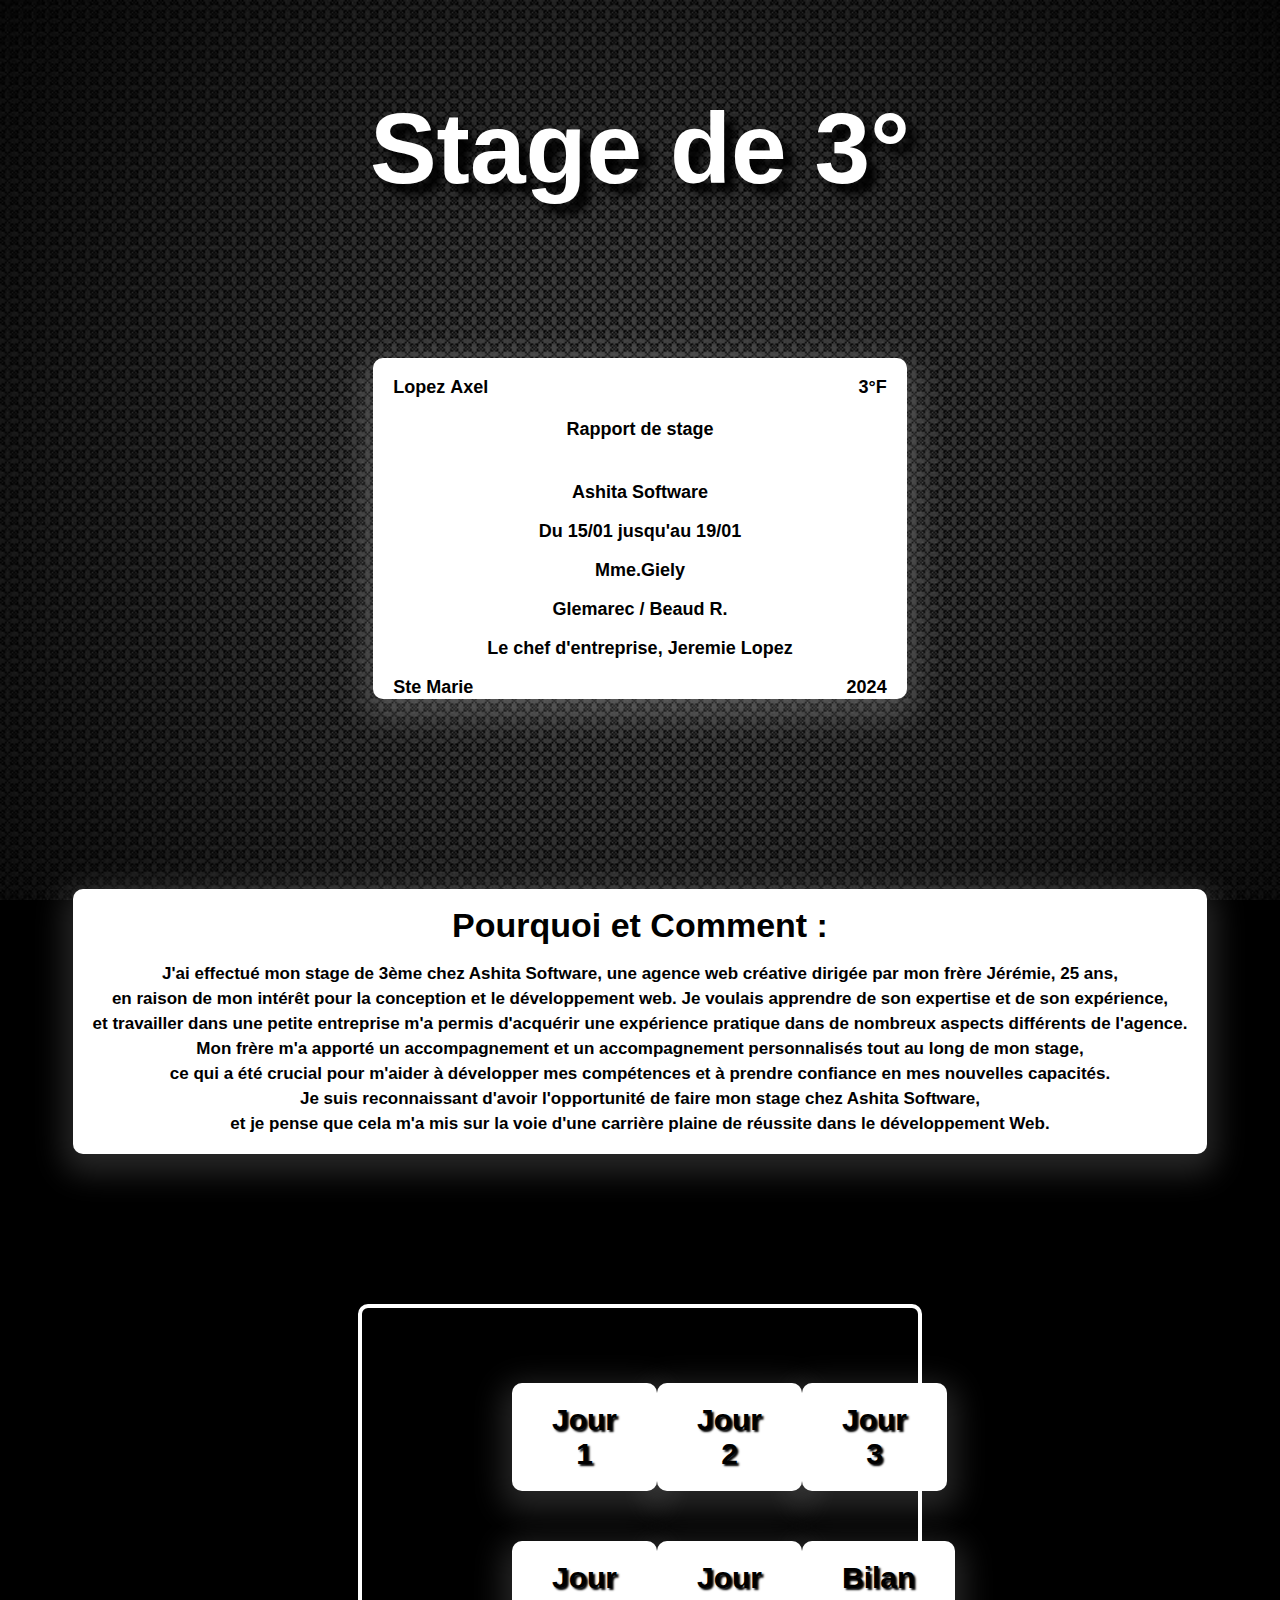
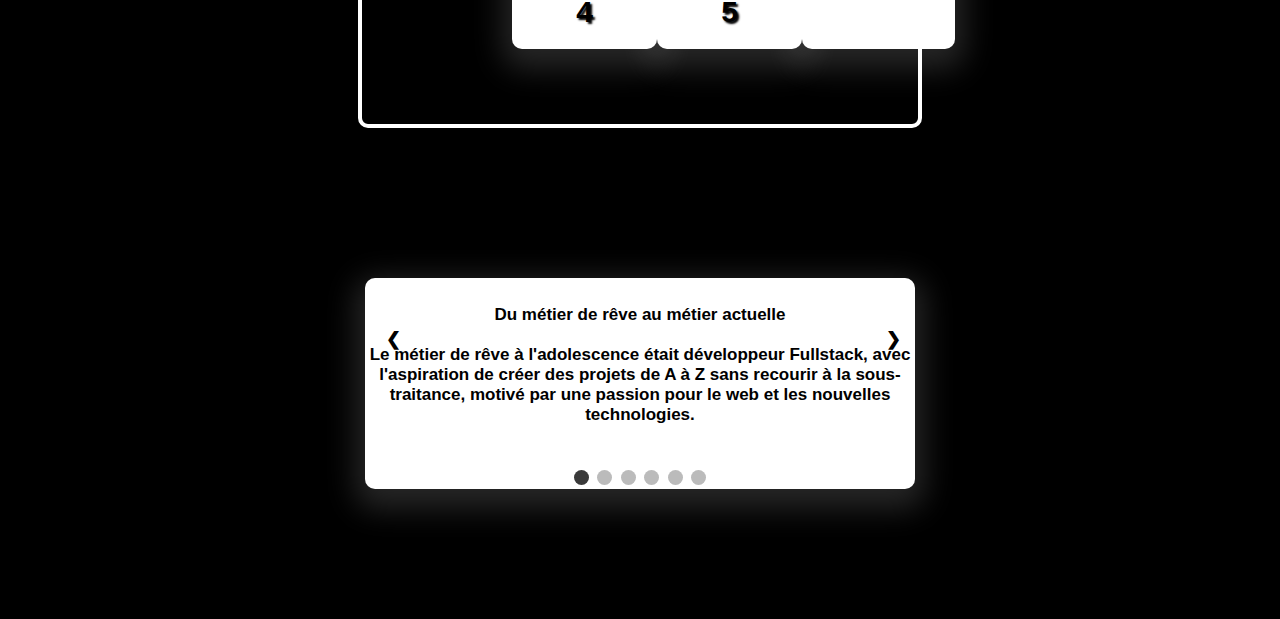
<file: index.html>
<!DOCTYPE html>
    <html lang="fr">
        <head>
            <meta charset="utf-8">
            <title>Stage de 3iem</title>
            <meta name="viewport" content="width=device-width, initial-scale=1">
            <link rel="stylesheet" href="style.css"/>
            <style>
            .prev , .next{
                cursor: pointer;
                position: absolute;
                padding: 16px;
                color: rgb(0, 0, 0);
                font-weight: bold;
                font-size: 18px;
                transition: 0.6s ease;
                border-radius: 50px;
                user-select: none;
            }

            .next{
                margin-top: -140px;
                margin-left: 230px;
            }

            .prev{
                margin-top: -140px;
                margin-left: -270px;
            }
              /* On hover, add a black background color with a little bit see-through */
              .prev:hover, .next:hover {
                background-color: rgba(134, 134, 134, 0.8);
                border-radius: 100px;
              }
              
              
              /* The dots/bullets/indicators */
              .dot {
                cursor: pointer;
                height: 15px;
                width: 15px;
                margin: 0 2px;
                background-color: #bbb;
                border-radius: 50%;
                display: inline-block;
                transition: background-color 0.6s ease;
              }
              
              .active, .dot:hover {
                background-color: #3a3a3a;
              }
              </style>

        </head>
    <body>
        <header>
            <h1>Stage de 3°</h1>
                </div>
        </header>
    <main>
        <section>
            <div class="pageG">
                <p>Lopez&nbsp;Axel&nbsp;&nbsp;&nbsp;&nbsp;&nbsp;&nbsp;&nbsp;&nbsp;&nbsp;&nbsp;&nbsp;&nbsp;&nbsp;&nbsp;&nbsp;&nbsp;&nbsp;&nbsp;&nbsp;&nbsp;&nbsp;&nbsp;
                &nbsp;&nbsp;&nbsp;&nbsp;&nbsp;&nbsp;&nbsp;&nbsp;&nbsp;&nbsp;&nbsp;&nbsp;&nbsp;&nbsp;&nbsp;&nbsp;&nbsp;&nbsp;&nbsp;&nbsp;&nbsp;&nbsp;&nbsp;&nbsp;&nbsp;
                &nbsp;&nbsp;&nbsp;&nbsp;&nbsp;&nbsp;&nbsp;&nbsp;&nbsp;&nbsp;&nbsp;&nbsp;&nbsp;&nbsp;&nbsp;&nbsp;&nbsp;&nbsp;&nbsp;&nbsp;&nbsp;&nbsp;&nbsp;&nbsp;&nbsp;3°F<br><br>
                Rapport&nbsp;de&nbsp;stage<br><br><br>Ashita&nbsp;Software</p>
                <p>Du 15/01 jusqu'au 19/01</p>
                <p>Mme.Giely</p>
                <p>Glemarec / Beaud R.</p>
                <p>Le chef d'entreprise, Jeremie Lopez</p>
                <div class="flex-container">
                    <span>Ste Marie</span>
                    <span>2024</span>
                </div>
            </div>
        </section>
        <section>
                <br>
                <br>
                <br>
                <br>
                <br>
            <div class="a">
                <h1>
                    Pourquoi et Comment :
                </h1>
                <p>J'ai effectué mon stage de 3ème chez Ashita Software, une agence web créative dirigée par mon frère Jérémie, 25 ans,<br>
                      en raison de mon intérêt pour la conception et le développement web. Je voulais apprendre de son expertise et de son expérience,<br>
                      et travailler dans une petite entreprise m'a permis d'acquérir une expérience pratique dans de nombreux aspects différents de l'agence.<br>
                       Mon frère m'a apporté un accompagnement et un accompagnement personnalisés tout au long de mon stage,<br>
                       ce qui a été crucial pour m'aider à développer mes compétences et à prendre confiance en mes nouvelles capacités.<br>
                        Je suis reconnaissant d'avoir l'opportunité de faire mon stage chez Ashita Software,<br>
                        et je pense que cela m'a mis sur la voie d'une carrière plaine de réussite dans le développement Web.</p>
                 </div>
        </section>
        <section>
            <div class="b"></div>
        </section>
        <section class="Jour">
            <div class="conteneur">
                <a class="box" href="jour-1.html">Jour 1</a>
                <a class="box" href="jour-2.html">Jour 2</a>
                <a class="box" href="jour-3.html">Jour 3</a>
            </div>  
            <div class="conteneure">
                <a class="boxe" href="jour-4.html">Jour 4</a>
                <a class="boxe" href="jour-5.html">Jour 5</a>
                <a class="boxe" href="bilan2.html">Bilan</a>
            </div>
        </section>
        <section>
            <div class="slider-container- slider-1">
                <div class="slideshow-container">
                <div class="slider">
                    <div class="mySlides fade"><p>Du métier de rêve au métier actuelle
                    <br><br> 
                    Le métier de rêve à l'adolescence était développeur Fullstack, avec l'aspiration de créer des projets de A à Z sans recourir à la sous-traitance, motivé par une passion pour le web et les nouvelles technologies. </p></div>
                    <div class="mySlides fade"><p>Des diplômes du métier
                    <br><br>
                    Le parcours scolaire comprend un Bac STI2D Option SIN, une prépa Math Sup Spé, un Bachelor 3 en Architecte Logiciel, et un Master en IA. Le parcours professionnel inclut une carrière de développeur freelance dès l'âge de 16 ans, une alternance à partir du Bachelor 2, et la création de l'agence web ASHITA SOFTWARE, tout en occupant le poste d'Architecte Logiciel dans la startup OMEDOM. Initialement, j'ai obtenu la certification Google Web Specialist à 16 ans en STI2D, et j'ai continué à acquérir des diplômes pendant mon parcours. Mon métier actuel correspond à mes études, réalisant ainsi mes aspirations. </p></div>
                    <div class="mySlides fade"><p>Descriptif du métier
                    <br><br> 
                    Le métier implique l'étude des besoins du client ou du produit logiciel, la création de cahiers des charges ou de sprints en méthode agile, le développement de nouvelles fonctionnalités ou la correction de bugs, ainsi que la participation à des réunions de brainstorming ou de récapitulatif chaque début de journée. Les satisfactions résident dans l'absence de routine, l'apprentissage continu, les possibilités d'évolution vers le marketing, le design d'interface ou le management, ainsi que des salaires attractifs. Cependant, les inconvénients incluent souvent un travail en solitaire.</p></div>
                    <div class="mySlides fade"><p>La place du métier dans l’entreprise
                    <br><br>L'activité se situe au cœur de l'entreprise.Nous sommes en relation avec tous les autres corps de métiers de l'entreprise. </p></div>
                    <div class="mySlides fade"><p>Les compétences et les capacités mises en œuvre dans votre métier 
                    <br><br> 
                    Pour exercer mon métier, les compétences et capacités nécessaires comprennent la passion, l'ambition, l'autonomie, la logique, l'écoute, l'organisation et la curiosité.</p></div>
                    <div class="mySlides fade"><p>Les perspectives
                    <br><br> Faire grandir l'agence et recentrer les prospects sur les clients à haut potentiels créatif</p>
            </div>
            </div>
        <div>
            <a class="prev" onclick="plusSlides(-1)">❮</a>
            <a class="next" onclick="plusSlides(1)">❯</a>
    
        </div>
        <br>
    
        <div style="text-align:center">
            <span class="dot" onclick="currentSlide(1)"></span> 
            <span class="dot" onclick="currentSlide(2)"></span> 
            <span class="dot" onclick="currentSlide(3)"></span> 
            <span class="dot" onclick="currentSlide(3)"></span> 
            <span class="dot" onclick="currentSlide(3)"></span> 
            <span class="dot" onclick="currentSlide(3)"></span> 
        </div>
        <script>
            let slideIndex = 1;
            showSlides(slideIndex);
    
            function plusSlides(n) {
            showSlides(slideIndex += n);
            }
    
            function currentSlide(n) {
             showSlides(slideIndex = n);
            }
    
            function showSlides(n) {
            let i;
            let slides = document.getElementsByClassName("mySlides");
             let dots = document.getElementsByClassName("dot");
             if (n > slides.length) {slideIndex = 1}    
            if (n < 1) {slideIndex = slides.length}
            for (i = 0; i < slides.length; i++) {
             slides[i].style.display = "none";  
             }
             for (i = 0; i < dots.length; i++) {
             dots[i].className = dots[i].className.replace(" active", "");
            }
             slides[slideIndex-1].style.display = "block";  
              dots[slideIndex-1].className += " active";
            }
            </script>
                </div>
            </div>
        </section>
        </main>
        <footer>
            
        </footer>
    </body>
</html>
</file>
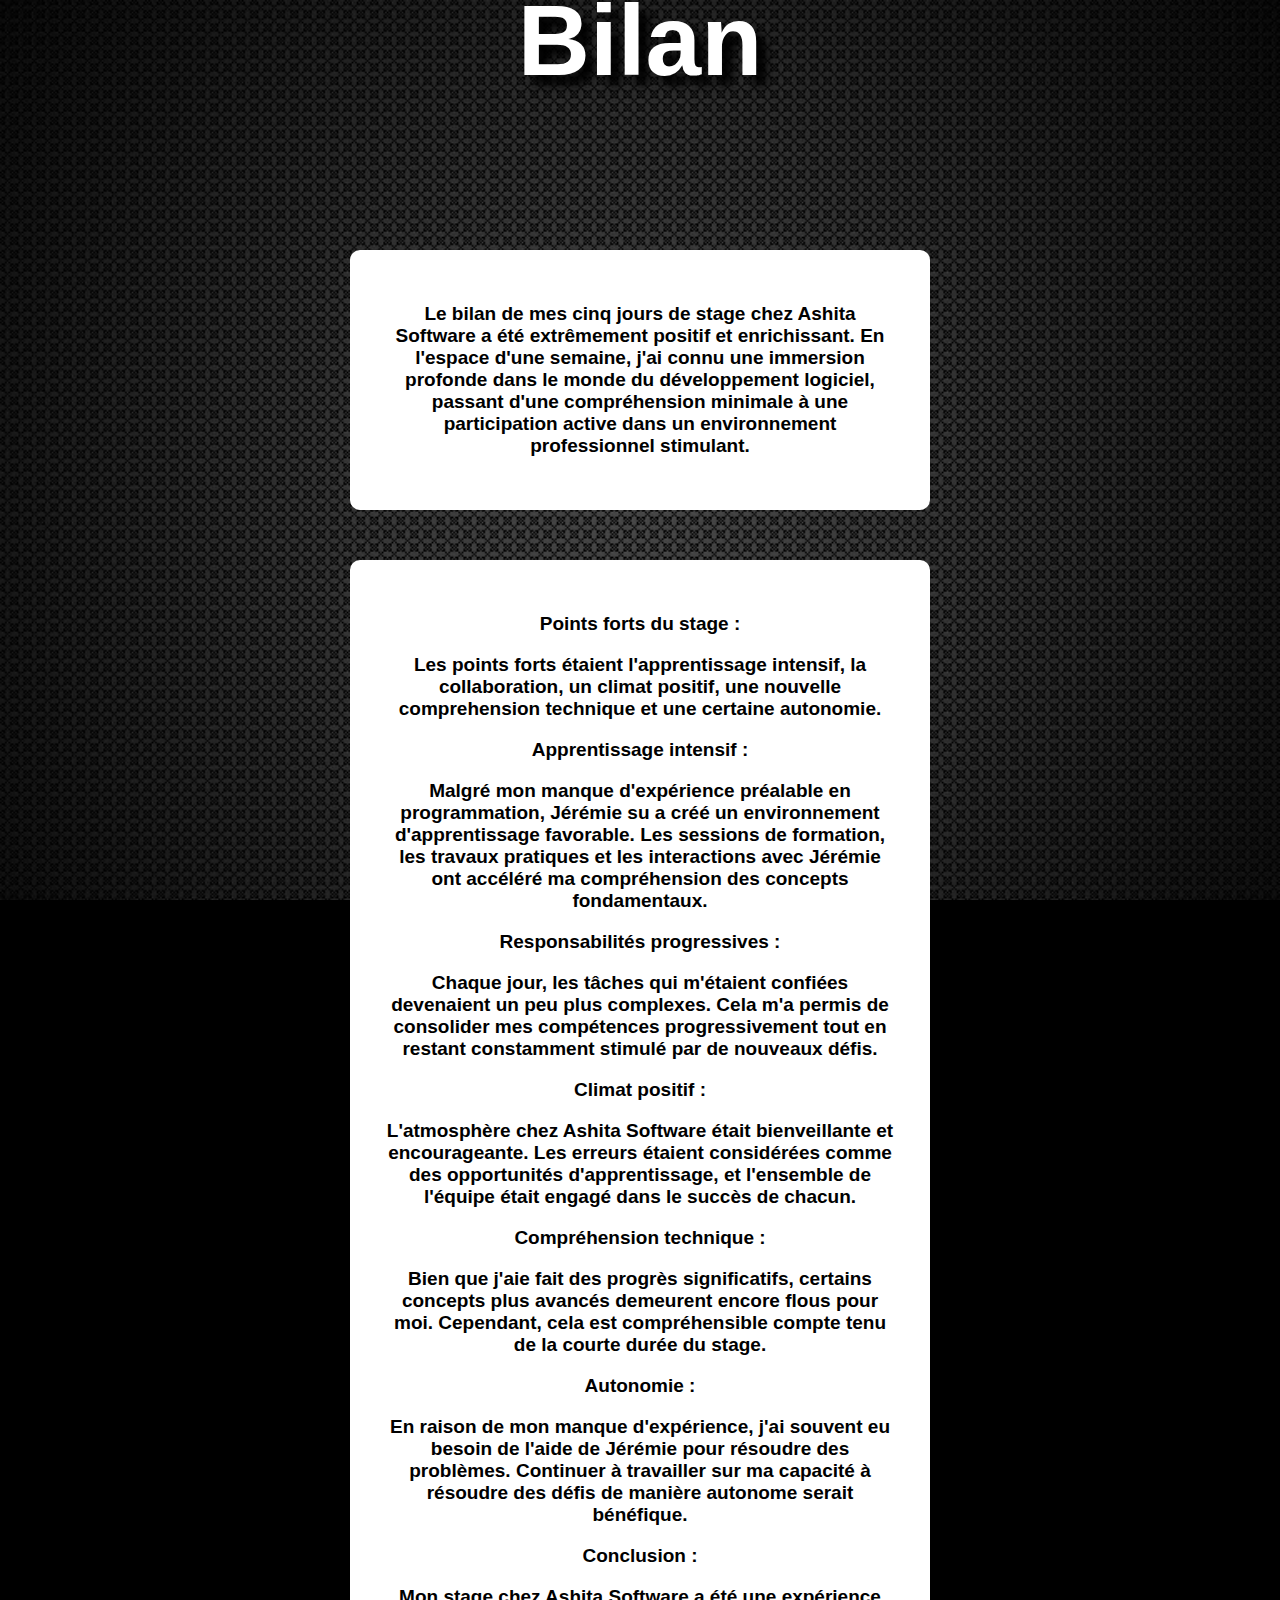
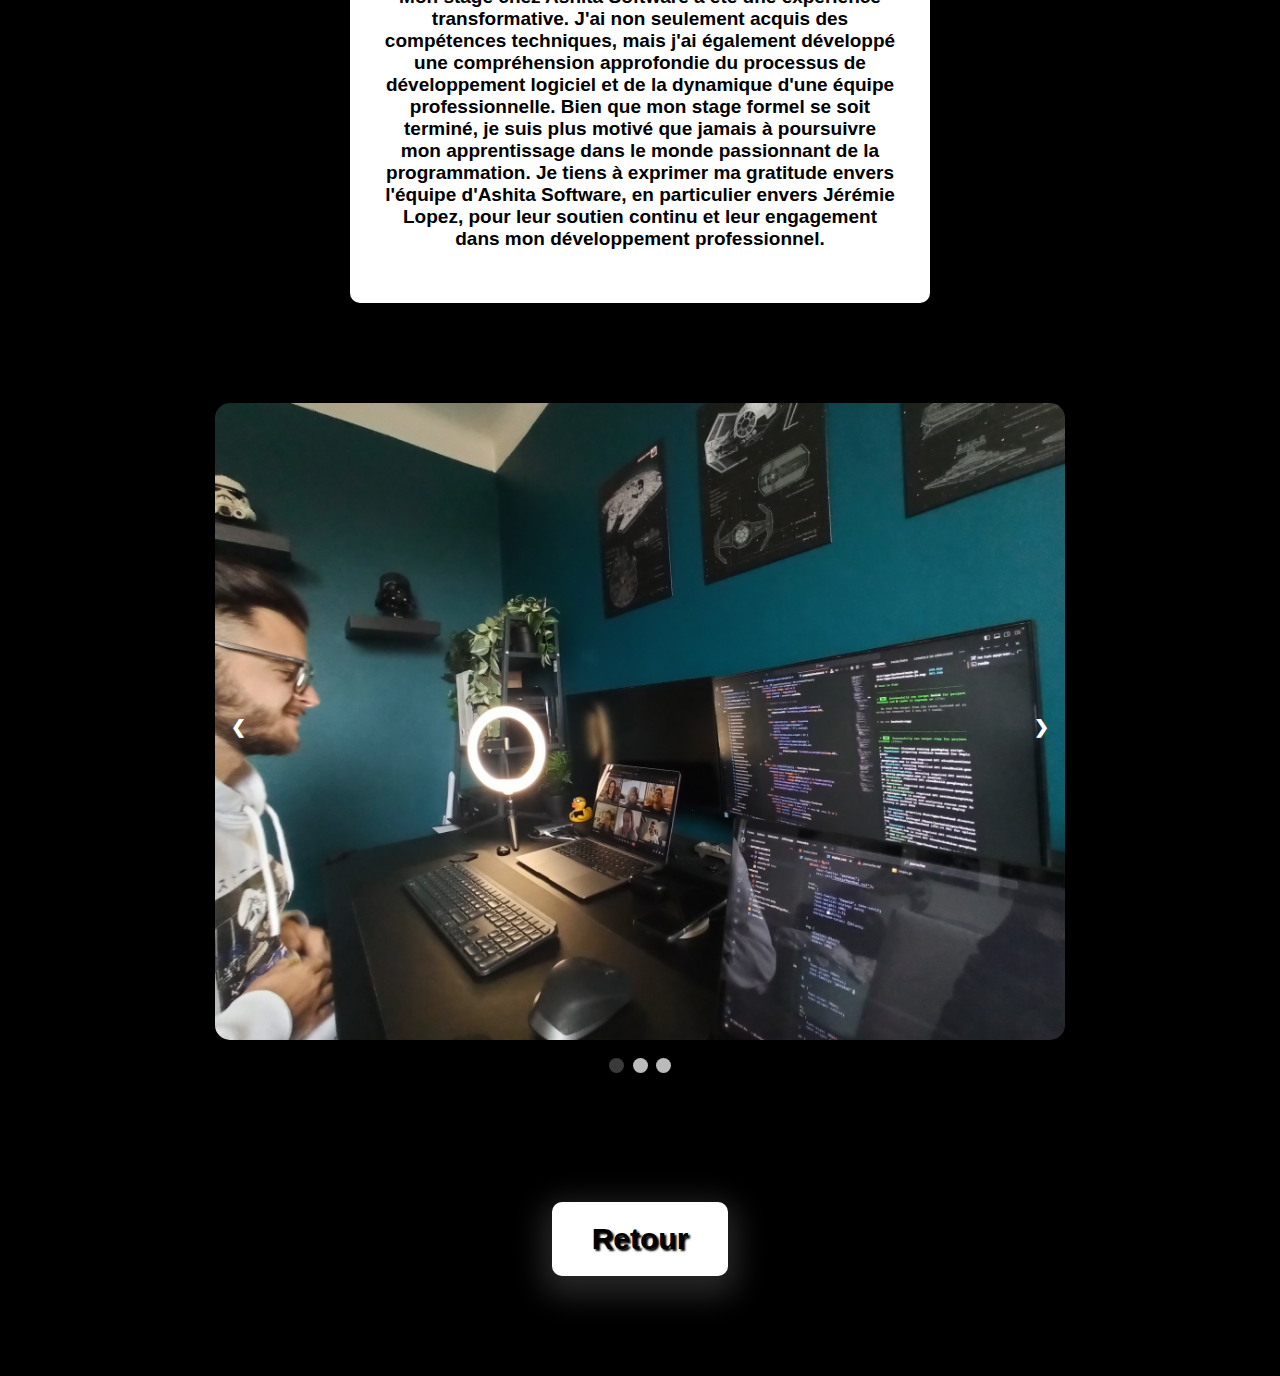
<file: bilan2.html>
<!DOCTYPE html>
    <html>
        <head>
        <meta charset="utf-8">
        <title>Bilan</title>
        <meta name="viewport" content="width=device-width, initial-scale=1">
        <link rel="stylesheet" href="style.css">
        <style>
    * {box-sizing: border-box}
    body {font-family: Verdana, sans-serif; margin:0}
    .mySlides {display: none}
    img {vertical-align: middle;}

    /* Slideshow container */
.slideshow-container {
  max-width: 850px;
  position: relative;
  margin: auto;
  margin-top: 100px;
  border-radius: 15px;
  overflow: hidden;
}

/* Next & previous buttons */
.next {
  cursor: pointer;
  position:absolute;
  right: 0;
  top: 50%;
  width: auto;
  padding: 16px;
  margin-top: -22px;
  color: white;
  font-weight: bold;
  font-size: 18px;
  transition: 0.6s ease;
  border-radius: 15px;
  user-select: none;
}

.prev{
  cursor: pointer;
  position:absolute;
  left: 0;
  top: 50%;
  width: auto;
  padding: 16px;
  margin-top: -22px;
  color: white;
  font-weight: bold;
  font-size: 18px;
  transition: 0.6s ease;
  border-radius: 15px;
  user-select: none;
}
/* On hover, add a black background color with a little bit see-through */
.prev:hover, .next:hover {
  background-color: rgba(0,0,0,0.8);
}


/* The dots/bullets/indicators */
.dot {
  cursor: pointer;
  height: 15px;
  width: 15px;
  margin: 0 2px;
  background-color: #bbb;
  border-radius: 50%;
  display: inline-block;
  transition: background-color 0.6s ease;
}

.active, .dot:hover {
  background-color: #3a3a3a;
}

/* Fading animation */
.fade {
  animation-name: fade;
  animation-duration: 1.5s;
}

@keyframes fade {
  from {opacity: .4} 
  to {opacity: 1}
}

/* On smaller screens, decrease text size */
@media only screen and (max-width: 300px) {
  .prev, .next,.text {font-size: 11px}
}
    </style>
</head>
<body>

    <header>
        <h1>Bilan</h1>
    </header>
    <main>
        <section>
            <div class="bilan-1">
                <p>
                    Le bilan de mes cinq jours de stage chez Ashita Software a été extrêmement positif et enrichissant. En l'espace d'une semaine, j'ai connu une immersion profonde dans le monde du développement logiciel, passant d'une compréhension minimale à une participation active dans un environnement professionnel stimulant.
                </p>
            </div>
            <div class="bilan-2">
                <p>
                    Points forts du stage : <P></P> Les points forts étaient l'apprentissage intensif, la collaboration, un climat positif, une nouvelle comprehension technique et une certaine autonomie.
                <p></p>
                    Apprentissage intensif : <P></P>Malgré mon manque d'expérience préalable en programmation, Jérémie su a créé un environnement d'apprentissage favorable. Les sessions de formation, les travaux pratiques et les interactions avec Jérémie ont accéléré ma compréhension des concepts fondamentaux.
                <p></p>
                    Responsabilités progressives : <P></P>Chaque jour, les tâches qui m'étaient confiées devenaient un peu plus complexes. Cela m'a permis de consolider mes compétences progressivement tout en restant constamment stimulé par de nouveaux défis.
                <p></p>
                    Climat positif : <P></P>L'atmosphère chez Ashita Software était bienveillante et encourageante. Les erreurs étaient considérées comme des opportunités d'apprentissage, et l'ensemble de l'équipe était engagé dans le succès de chacun.
                <p></p>
                    Compréhension technique : <P></P>Bien que j'aie fait des progrès significatifs, certains concepts plus avancés demeurent encore flous pour moi. Cependant, cela est compréhensible compte tenu de la courte durée du stage.
                <p></p>
                    Autonomie : <P></P>En raison de mon manque d'expérience, j'ai souvent eu besoin de l'aide de Jérémie pour résoudre des problèmes. Continuer à travailler sur ma capacité à résoudre des défis de manière autonome serait bénéfique.
                <p></p>
                    Conclusion :<P></P>

                    Mon stage chez Ashita Software a été une expérience transformative. J'ai non seulement acquis des compétences techniques, mais j'ai également développé une compréhension approfondie du processus de développement logiciel et de la dynamique d'une équipe professionnelle. Bien que mon stage formel se soit terminé, je suis plus motivé que jamais à poursuivre mon apprentissage dans le monde passionnant de la programmation. Je tiens à exprimer ma gratitude envers l'équipe d'Ashita Software, en particulier envers Jérémie Lopez, pour leur soutien continu et leur engagement dans mon développement professionnel.
                </p>
            </div>

<div class="slideshow-container">

    <div class="mySlides fade">
        <img src="image/IMG_20240119_141516.jpg" style="width:100%">
    </div>

    <div class="mySlides fade">
        <img src="image/IMG_20240116_121509.jpg" style="width:100%">
    </div>

    <div class="mySlides fade">
        <img src="image/IMG_20240116_102826.jpg" style="width:100%">
    </div>

        <a class="prev" onclick="plusSlides(-1)">❮</a>
        <a class="next" onclick="plusSlides(1)">❯</a>

    </div>
    <br>

    <div style="text-align:center">
        <span class="dot" onclick="currentSlide(1)"></span> 
        <span class="dot" onclick="currentSlide(2)"></span> 
        <span class="dot" onclick="currentSlide(3)"></span> 
    </div>

        <script>
        let slideIndex = 1;
        showSlides(slideIndex);

        function plusSlides(n) {
        showSlides(slideIndex += n);
        }

        function currentSlide(n) {
         showSlides(slideIndex = n);
        }

        function showSlides(n) {
        let i;
        let slides = document.getElementsByClassName("mySlides");
         let dots = document.getElementsByClassName("dot");
         if (n > slides.length) {slideIndex = 1}    
        if (n < 1) {slideIndex = slides.length}
        for (i = 0; i < slides.length; i++) {
         slides[i].style.display = "none";  
         }
         for (i = 0; i < dots.length; i++) {
         dots[i].className = dots[i].className.replace(" active", "");
        }
         slides[slideIndex-1].style.display = "block";  
          dots[slideIndex-1].className += " active";
        }
        </script>

    <section>
        <div class="conteneurj1">
        <a class="boutonj1" href="index.html">Retour</a>
        </div>
    </section>
    </main>

    </body>
</html>
</file>
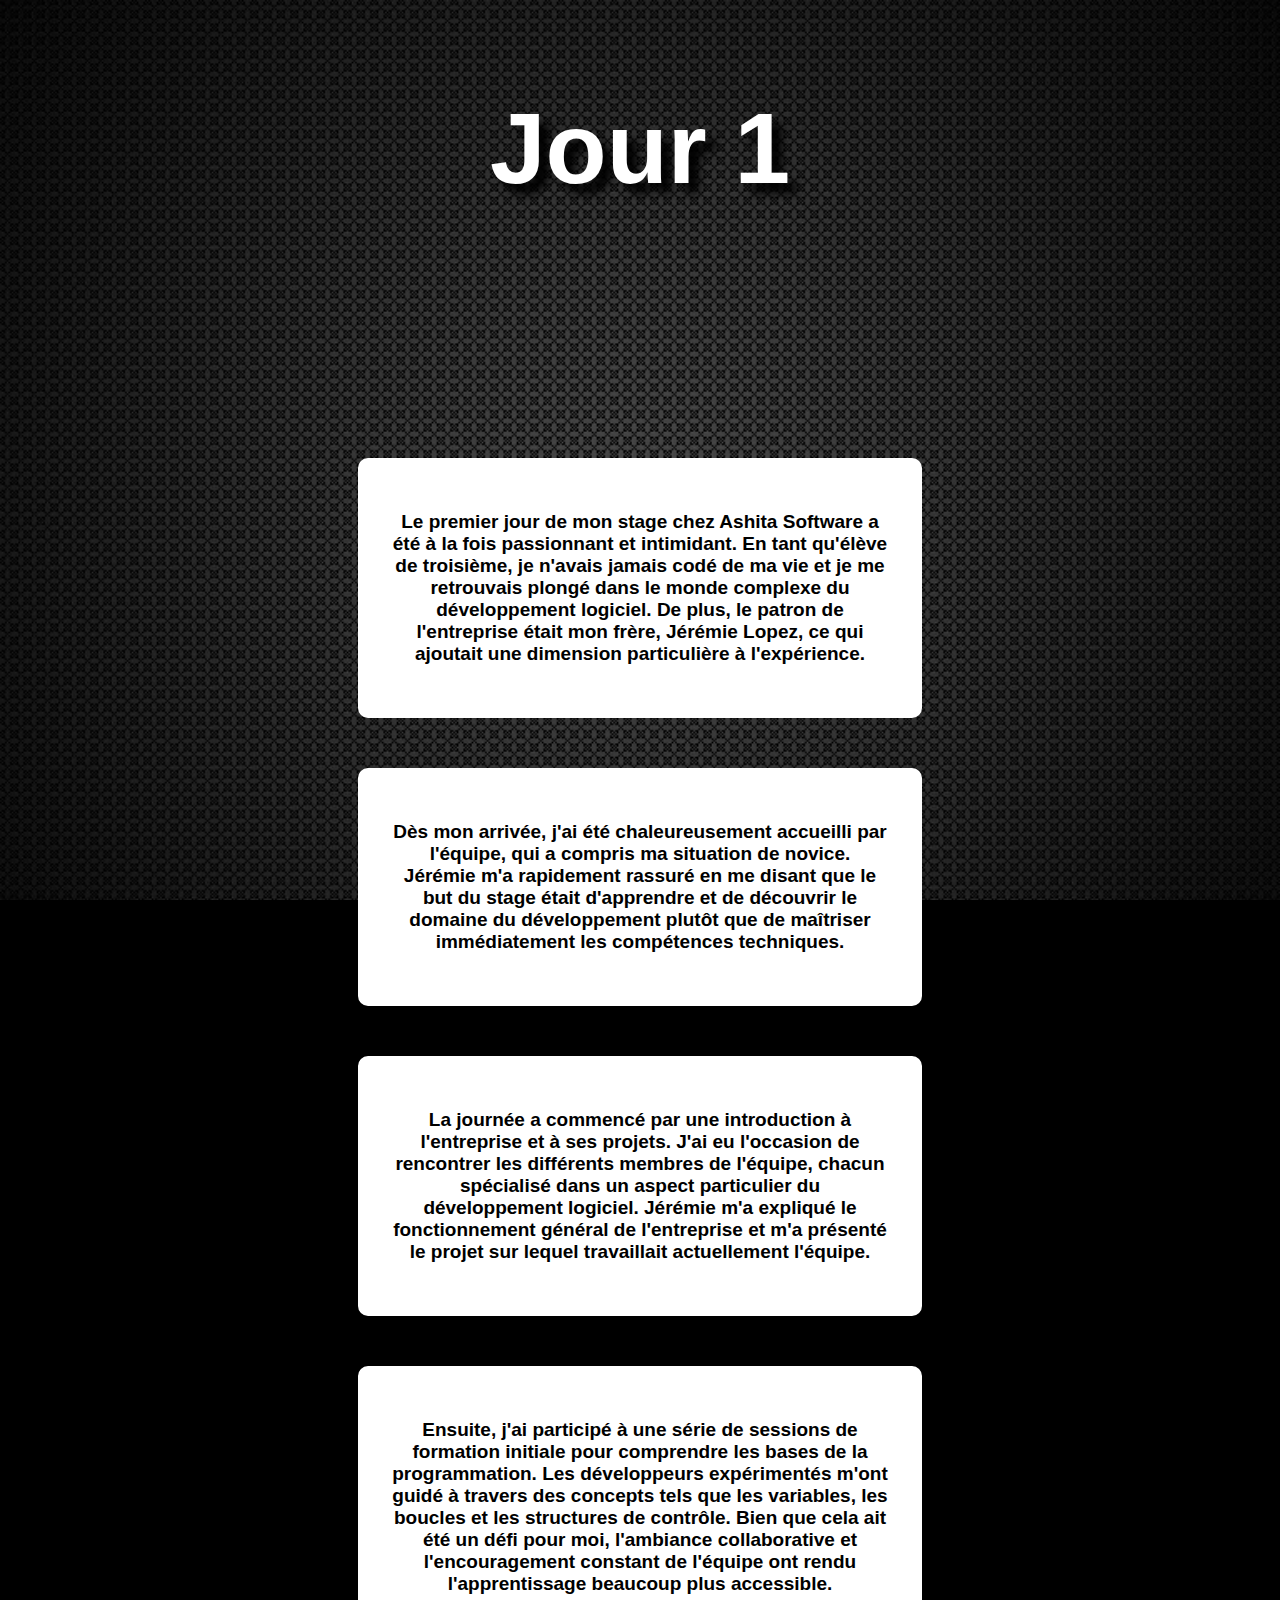
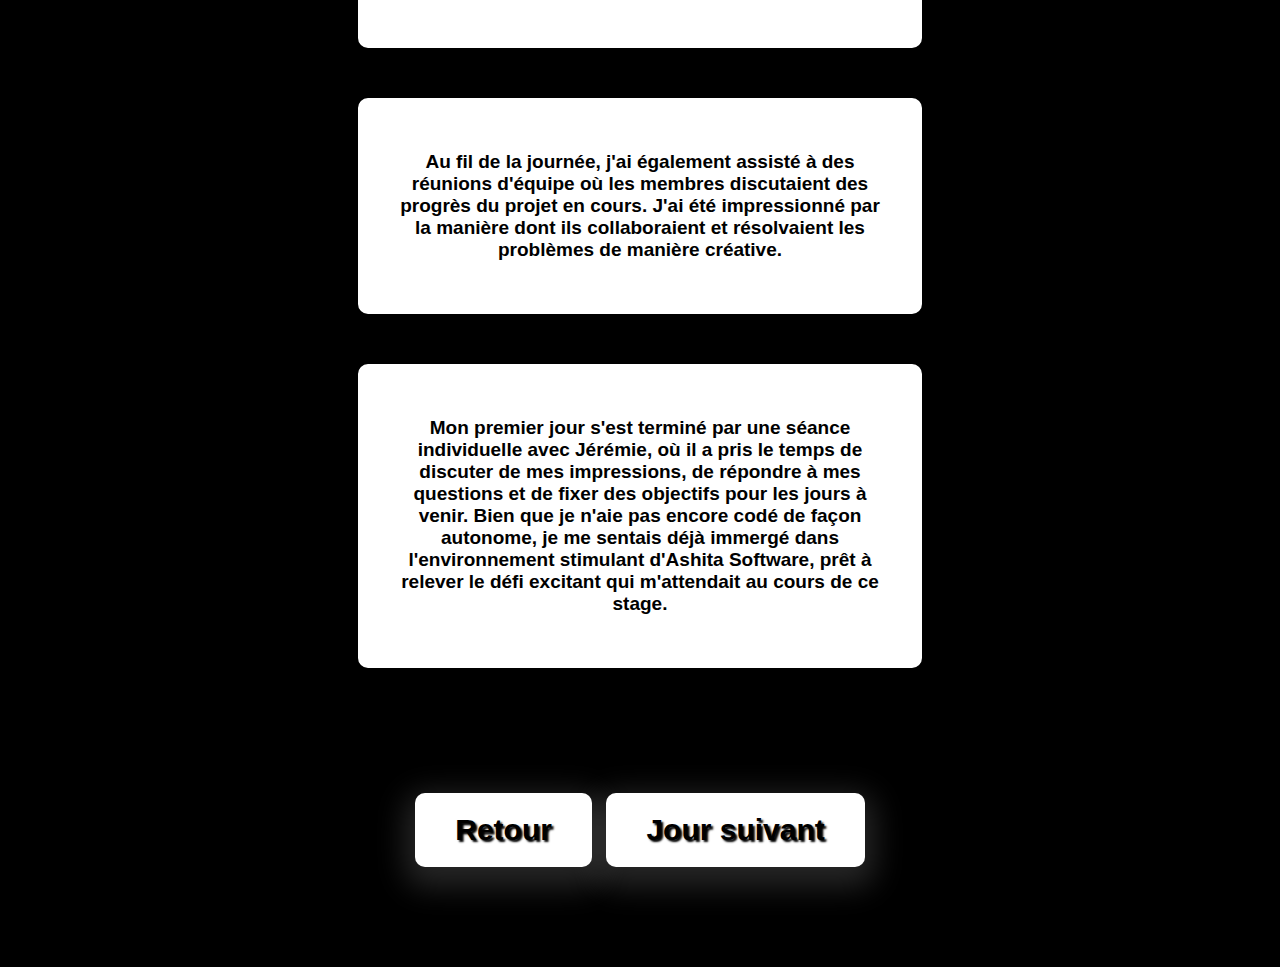
<file: jour-1.html>
<!DOCTYPE html>
    <html lang="fr">
        <head>
            <meta charset="utf-8">
            <title>Jour 1</title>
            <link rel="stylesheet" href="style.css"/>
        </head>
        <body>
        <header>
            <h1>Jour 1</h1>
        </header>
        <main>
            <section>
                <div class="jour1-1">
                    <p>
                        Le premier jour de mon stage chez Ashita Software a été à la fois passionnant et intimidant. En tant qu'élève de troisième, je n'avais jamais codé de ma vie et je me retrouvais plongé dans le monde complexe du développement logiciel. De plus, le patron de l'entreprise était mon frère, Jérémie Lopez, ce qui ajoutait une dimension particulière à l'expérience.
                    </p>
                </div>
                <div class="jour1-2">
                    <p>
                        Dès mon arrivée, j'ai été chaleureusement accueilli par l'équipe, qui a compris ma situation de novice. Jérémie m'a rapidement rassuré en me disant que le but du stage était d'apprendre et de découvrir le domaine du développement plutôt que de maîtriser immédiatement les compétences techniques.
                    </p>
                </div>
                <div class="jour1-3">
                    <p>
                        La journée a commencé par une introduction à l'entreprise et à ses projets. J'ai eu l'occasion de rencontrer les différents membres de l'équipe, chacun spécialisé dans un aspect particulier du développement logiciel. Jérémie m'a expliqué le fonctionnement général de l'entreprise et m'a présenté le projet sur lequel travaillait actuellement l'équipe.
                    </p>
                </div>
                <div class="jour1-4">
                    <p>
                        Ensuite, j'ai participé à une série de sessions de formation initiale pour comprendre les bases de la programmation. Les développeurs expérimentés m'ont guidé à travers des concepts tels que les variables, les boucles et les structures de contrôle. Bien que cela ait été un défi pour moi, l'ambiance collaborative et l'encouragement constant de l'équipe ont rendu l'apprentissage beaucoup plus accessible.
                    </p>
                </div>
                <div class="jour1-5">
                    <p>
                        Au fil de la journée, j'ai également assisté à des réunions d'équipe où les membres discutaient des progrès du projet en cours. J'ai été impressionné par la manière dont ils collaboraient et résolvaient les problèmes de manière créative.
                    </p>
                </div>
                <div class="jour1-6">
                    <p>
                        Mon premier jour s'est terminé par une séance individuelle avec Jérémie, où il a pris le temps de discuter de mes impressions, de répondre à mes questions et de fixer des objectifs pour les jours à venir. Bien que je n'aie pas encore codé de façon autonome, je me sentais déjà immergé dans l'environnement stimulant d'Ashita Software, prêt à relever le défi excitant qui m'attendait au cours de ce stage.
                    </p>
                </div>
            </section>
            <section>
                <div class="conteneurj1">
                    <a class="boutonj1" href="index.html">Retour</a>
                    <a class="boutonj1" href="jour-2.html">Jour suivant</a>
                </div>
            </section>
        </main>
        </body>
    </html>
</file>
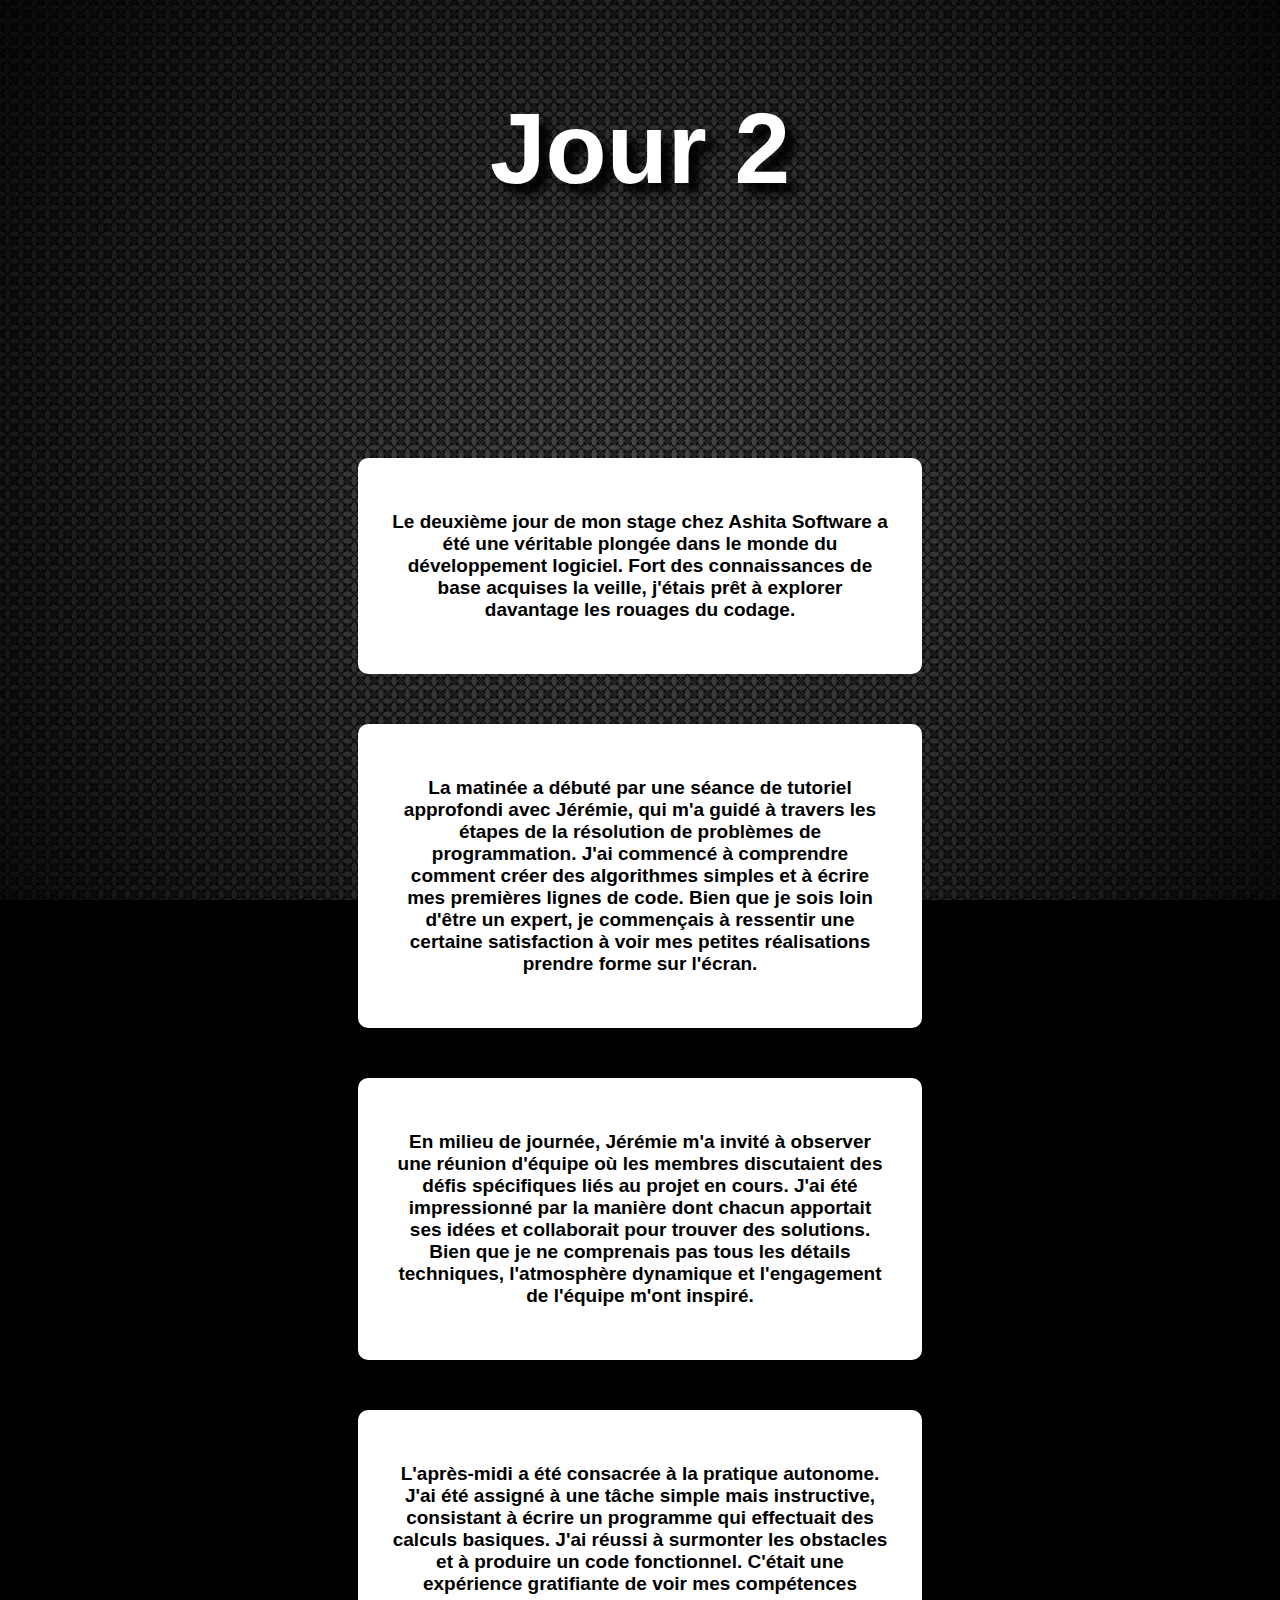
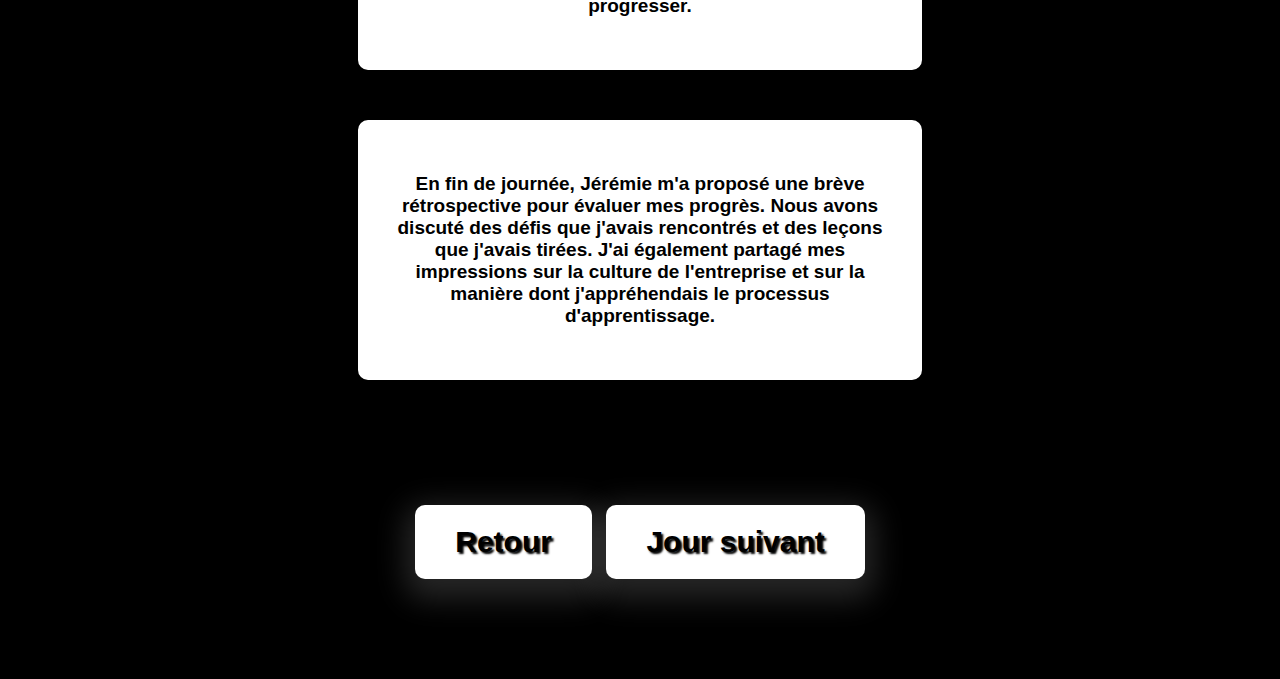
<file: jour-2.html>
<!DOCTYPE html>
    <html lang="fr">
        <head>
            <meta charset="utf-8">
            <title>Jour 2</title>
            <link rel="stylesheet" href="style.css"/>
        </head>
        <body>
        <header>
            <h1>Jour 2</h1>
        </header>
        <main>
            <section>
                <div class="jour2-1">
                    <p>
                        Le deuxième jour de mon stage chez Ashita Software a été une véritable plongée dans le monde du développement logiciel. Fort des connaissances de base acquises la veille, j'étais prêt à explorer davantage les rouages du codage.
                    </p>
                </div>
                <div class="jour2-2">
                    <p>
                        La matinée a débuté par une séance de tutoriel approfondi avec Jérémie, qui m'a guidé à travers les étapes de la résolution de problèmes de programmation. J'ai commencé à comprendre comment créer des algorithmes simples et à écrire mes premières lignes de code. Bien que je sois loin d'être un expert, je commençais à ressentir une certaine satisfaction à voir mes petites réalisations prendre forme sur l'écran.
                    </p>
                </div>
                <div class="jour2-3">
                    <p>
                        En milieu de journée, Jérémie m'a invité à observer une réunion d'équipe où les membres discutaient des défis spécifiques liés au projet en cours. J'ai été impressionné par la manière dont chacun apportait ses idées et collaborait pour trouver des solutions. Bien que je ne comprenais pas tous les détails techniques, l'atmosphère dynamique et l'engagement de l'équipe m'ont inspiré.
                    </p>
                </div>
                <div class="jour2-4">
                    <p>
                        L'après-midi a été consacrée à la pratique autonome. J'ai été assigné à une tâche simple mais instructive, consistant à écrire un programme qui effectuait des calculs basiques. J'ai réussi à surmonter les obstacles et à produire un code fonctionnel. C'était une expérience gratifiante de voir mes compétences progresser.
                    </p>
                </div>
                <div class="jour2-5">
                    <p>
                        En fin de journée, Jérémie m'a proposé une brève rétrospective pour évaluer mes progrès. Nous avons discuté des défis que j'avais rencontrés et des leçons que j'avais tirées. J'ai également partagé mes impressions sur la culture de l'entreprise et sur la manière dont j'appréhendais le processus d'apprentissage.
                    </p>
                </div>
            </section>
            <section>
                <div class="conteneurj1">
                    <a class="boutonj1" href="index.html">Retour</a>
                    <a class="boutonj1" href="jour-3.html">Jour suivant</a>
                </div>
            </section>
        </main>
    </html>
</file>
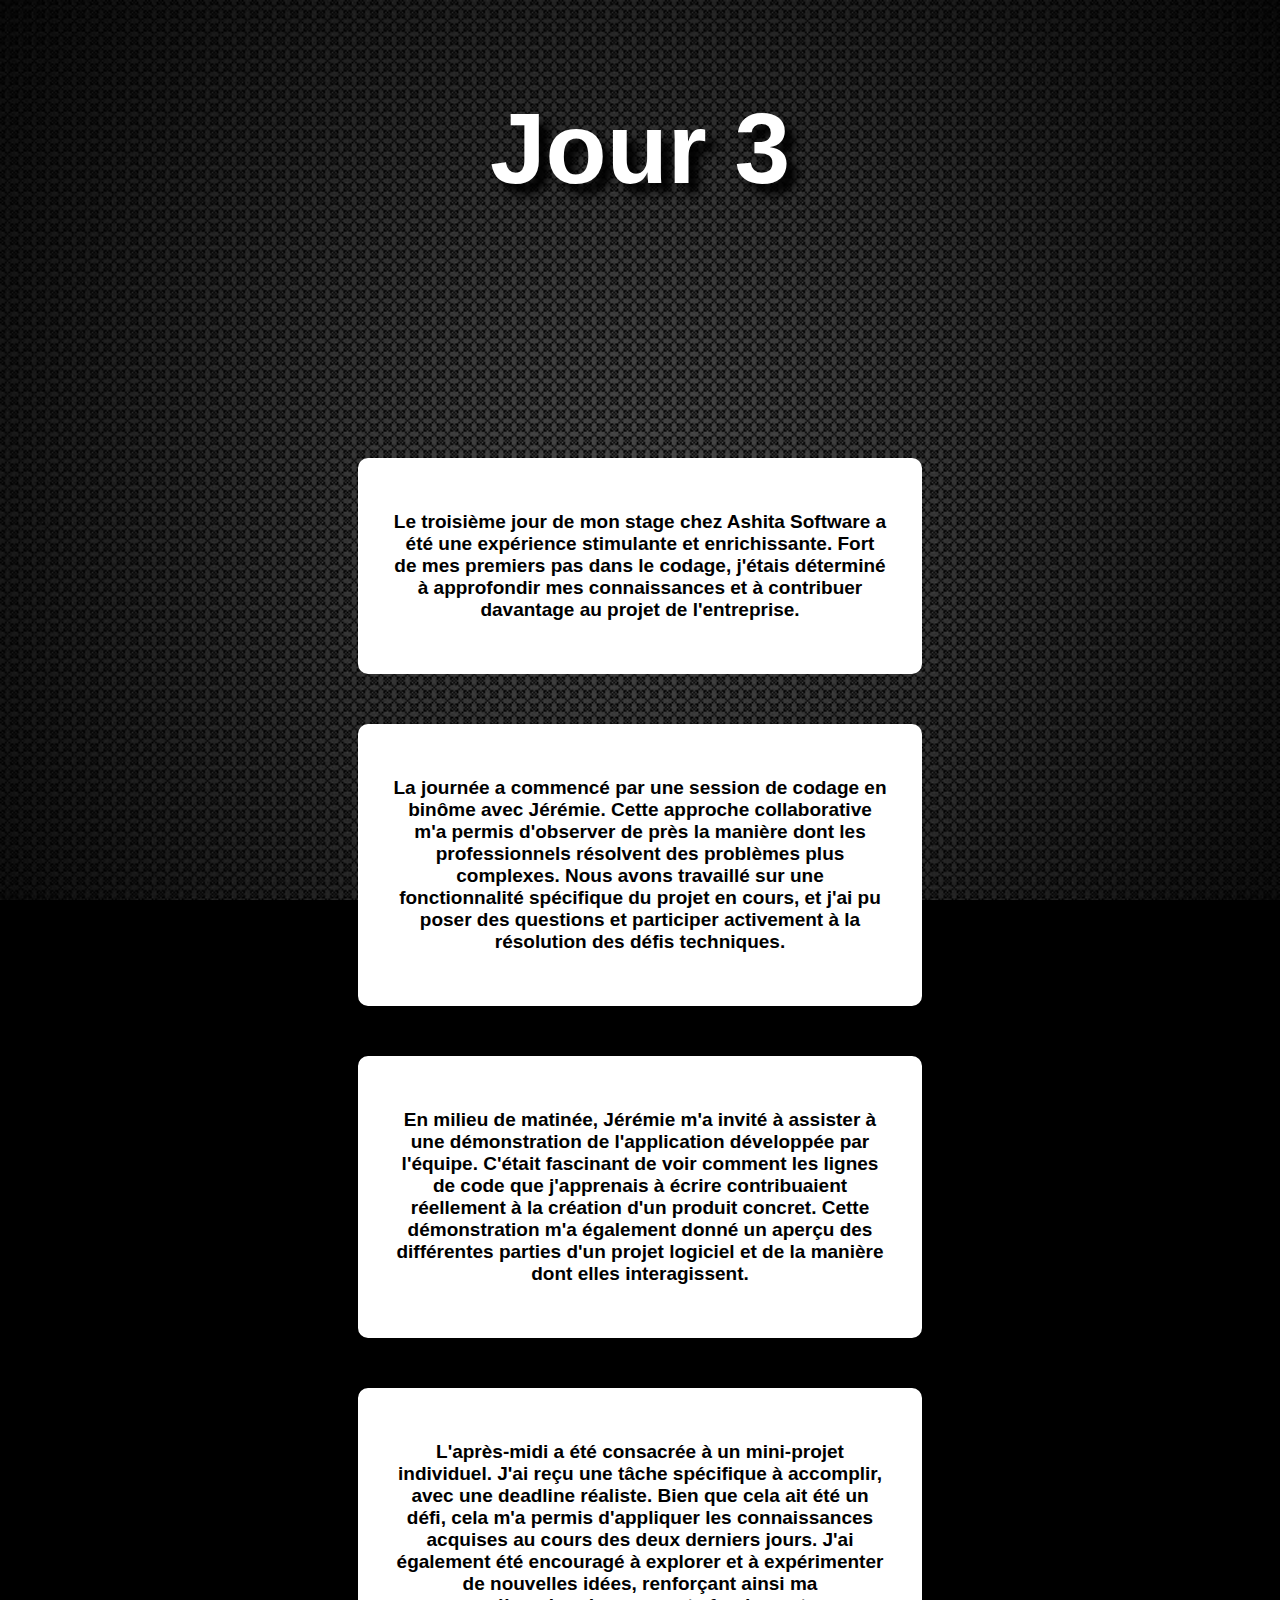
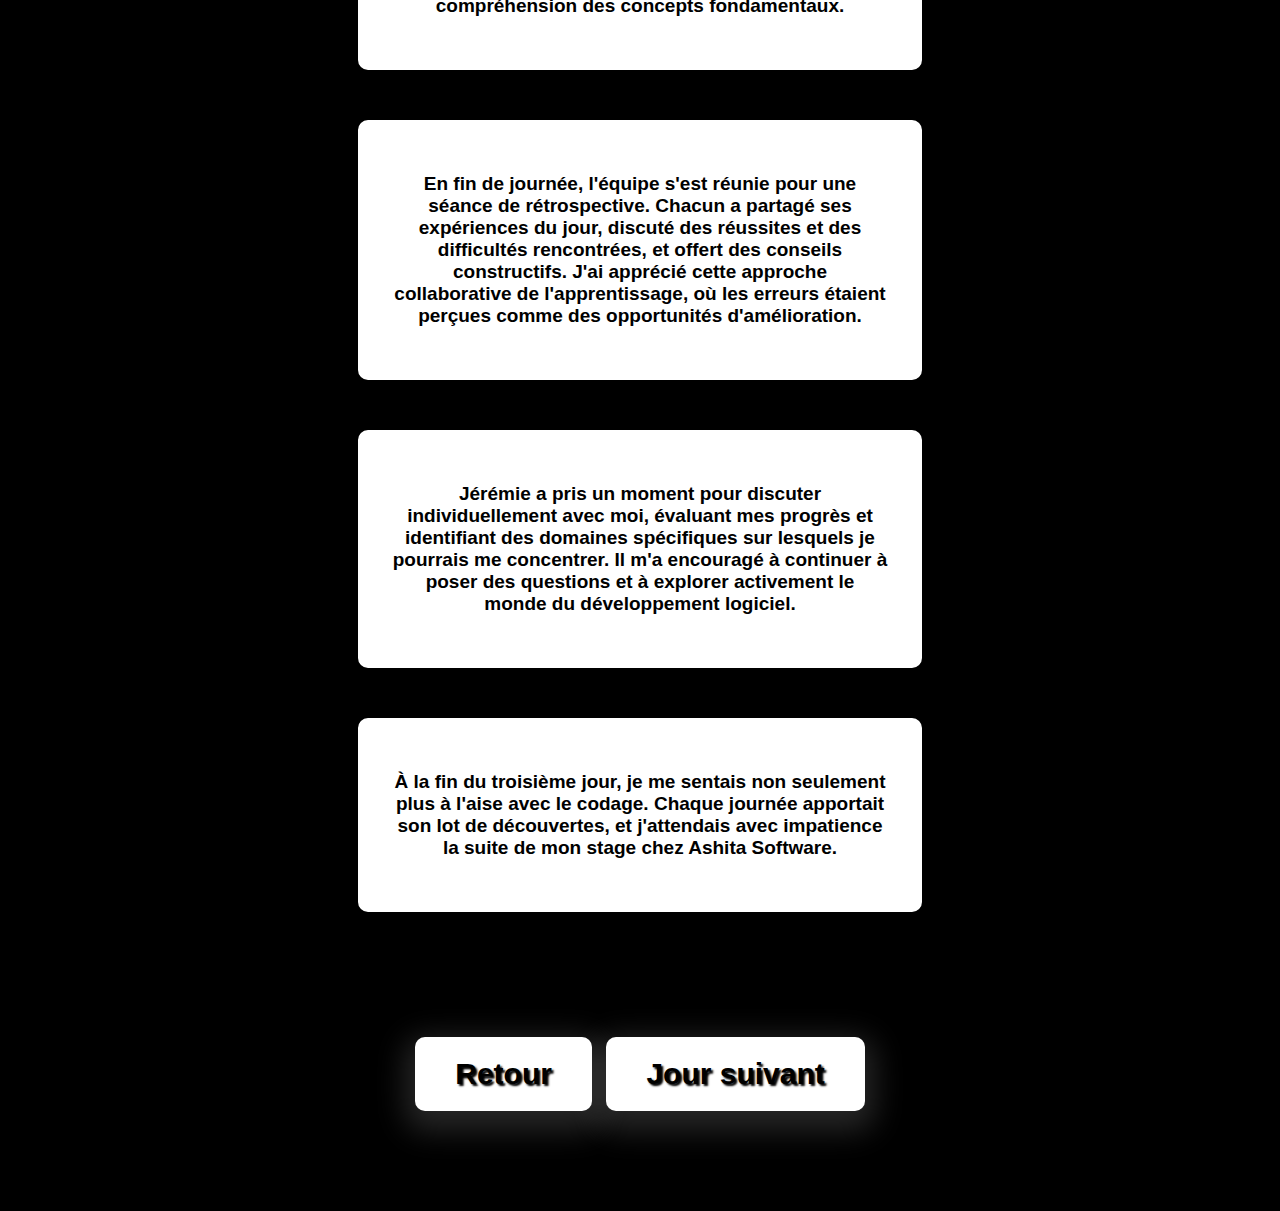
<file: jour-3.html>
<!DOCTYPE html>
    <html lang="fr">
        <head>
            <meta charset="utf-8">
            <title>Jour 3</title>
            <link rel="stylesheet" href="style.css"/>
        </head>
        <body>
        <header>
            <h1>Jour 3</h1>
        </header>
        <main>
            <section>
                <div class="jour3-1">
                    <p>
                        Le troisième jour de mon stage chez Ashita Software a été une expérience stimulante et enrichissante. Fort de mes premiers pas dans le codage, j'étais déterminé à approfondir mes connaissances et à contribuer davantage au projet de l'entreprise.
                    </p>
                </div>
                <div class="jour3-2">
                    <p>
                        La journée a commencé par une session de codage en binôme avec Jérémie. Cette approche collaborative m'a permis d'observer de près la manière dont les professionnels résolvent des problèmes plus complexes. Nous avons travaillé sur une fonctionnalité spécifique du projet en cours, et j'ai pu poser des questions et participer activement à la résolution des défis techniques.
                    </p>
                </div>
                <div class="jour3-3">
                    <p>
                        En milieu de matinée, Jérémie m'a invité à assister à une démonstration de l'application développée par l'équipe. C'était fascinant de voir comment les lignes de code que j'apprenais à écrire contribuaient réellement à la création d'un produit concret. Cette démonstration m'a également donné un aperçu des différentes parties d'un projet logiciel et de la manière dont elles interagissent.
                    </p>
                </div>
                <div class="jour3-4">
                    <p>
                        L'après-midi a été consacrée à un mini-projet individuel. J'ai reçu une tâche spécifique à accomplir, avec une deadline réaliste. Bien que cela ait été un défi, cela m'a permis d'appliquer les connaissances acquises au cours des deux derniers jours. J'ai également été encouragé à explorer et à expérimenter de nouvelles idées, renforçant ainsi ma compréhension des concepts fondamentaux.
                    </p>
                </div>
                <div class="jour3-5">
                    <p>
                        En fin de journée, l'équipe s'est réunie pour une séance de rétrospective. Chacun a partagé ses expériences du jour, discuté des réussites et des difficultés rencontrées, et offert des conseils constructifs. J'ai apprécié cette approche collaborative de l'apprentissage, où les erreurs étaient perçues comme des opportunités d'amélioration.
                    </p>
                </div>
                <div class="jour3-6">
                    <p>
                        Jérémie a pris un moment pour discuter individuellement avec moi, évaluant mes progrès et identifiant des domaines spécifiques sur lesquels je pourrais me concentrer. Il m'a encouragé à continuer à poser des questions et à explorer activement le monde du développement logiciel.
                    </p>
                </div>
                <div class="jour3-7">
                    <p>
                        À la fin du troisième jour, je me sentais non seulement plus à l'aise avec le codage. Chaque journée apportait son lot de découvertes, et j'attendais avec impatience la suite de mon stage chez Ashita Software.
                    </p>
                </div>
            </section>
            <section>
                <div class="conteneurj1">
                    <a class="boutonj1" href="index.html">Retour</a>
                    <a class="boutonj1" href="jour-4.html">Jour suivant</a>
                </div>
            </section>
        </main>
    </html>
</file>
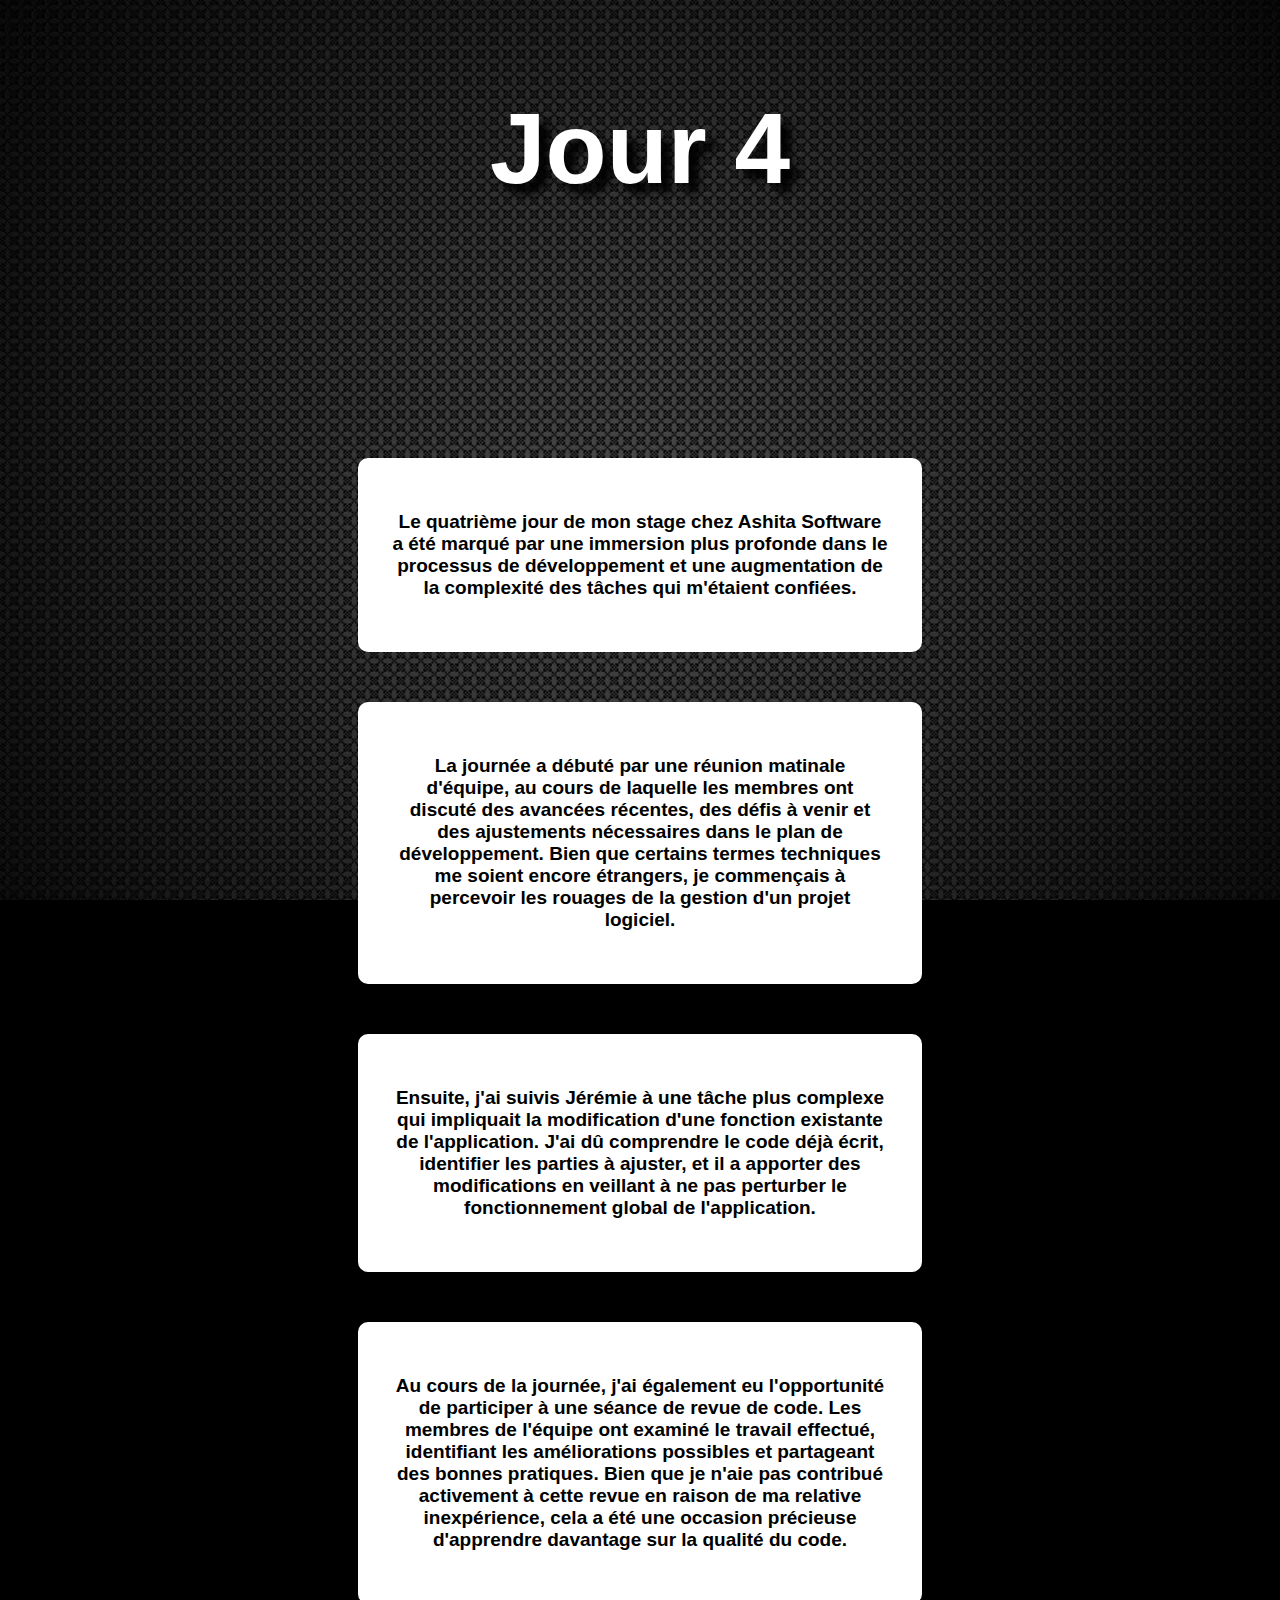
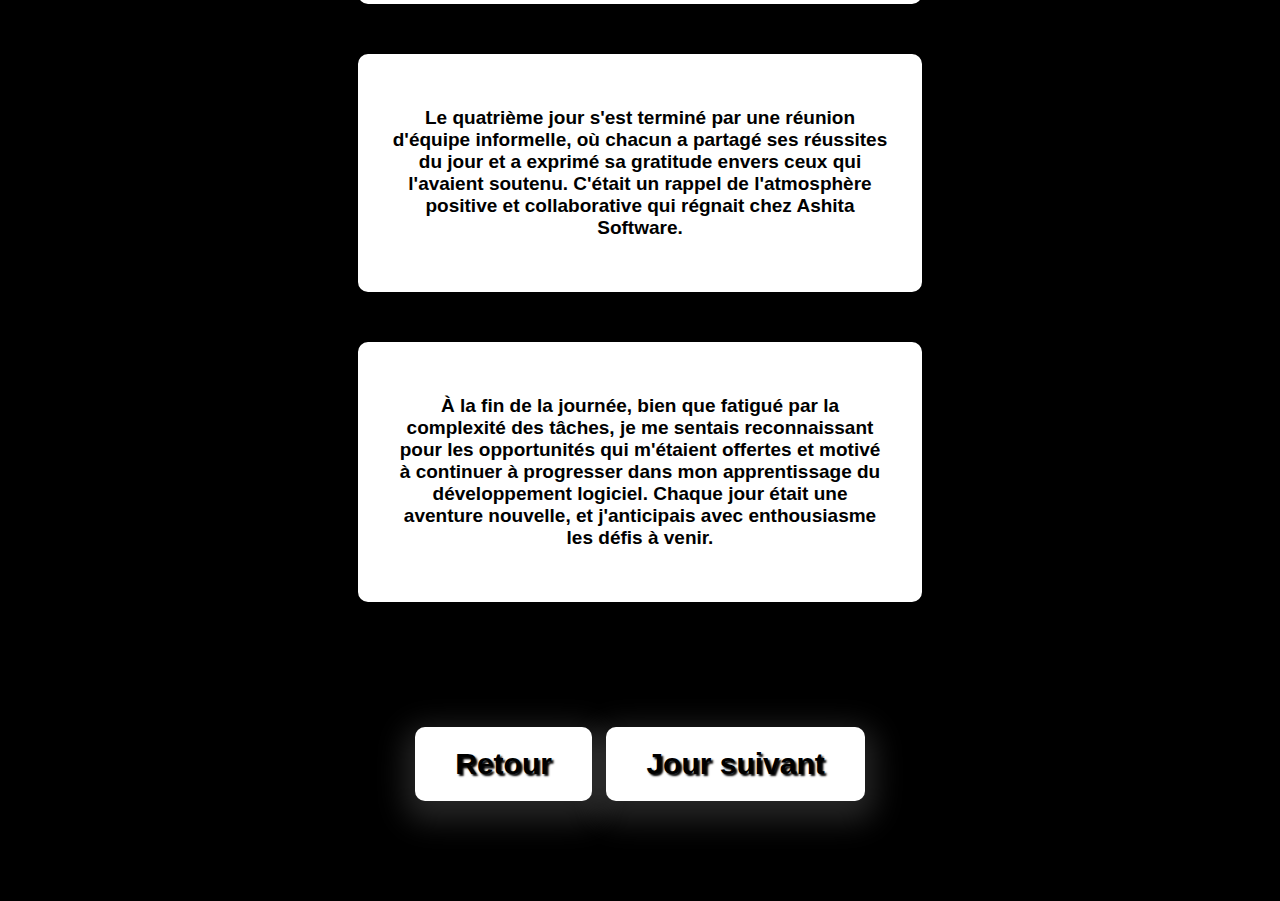
<file: jour-4.html>
<!DOCTYPE html>
    <html lang="fr">
        <head>
            <meta charset="utf-8">
            <title>Jour 4</title>
            <link rel="stylesheet" href="style.css"/>
        </head>
        <body>
        <header>
            <h1>Jour 4</h1>
        </header>
        <main>
            <section>
                <div class="jour4-1">
                    <p>
                        
                    Le quatrième jour de mon stage chez Ashita Software a été marqué par une immersion plus profonde dans le processus de développement et une augmentation de la complexité des tâches qui m'étaient confiées.
                    </p>
                </div>
                <div class="jour4-2">
                    <p>La journée a débuté par une réunion matinale d'équipe, au cours de laquelle les membres ont discuté des avancées récentes, des défis à venir et des ajustements nécessaires dans le plan de développement. Bien que certains termes techniques me soient encore étrangers, je commençais à percevoir les rouages de la gestion d'un projet logiciel.
                    </p>
                </div>
                <div class="jour4-3">
                    <p>Ensuite, j'ai suivis Jérémie à une tâche plus complexe qui impliquait la modification d'une fonction existante de l'application. J'ai dû comprendre le code déjà écrit, identifier les parties à ajuster, et il a apporter des modifications en veillant à ne pas perturber le fonctionnement global de l'application.
                    </p>
                </div>
                <div class="jour4-4">
                    <P>Au cours de la journée, j'ai également eu l'opportunité de participer à une séance de revue de code. Les membres de l'équipe ont examiné le travail effectué, identifiant les améliorations possibles et partageant des bonnes pratiques. Bien que je n'aie pas contribué activement à cette revue en raison de ma relative inexpérience, cela a été une occasion précieuse d'apprendre davantage sur la qualité du code.
                    </P>
                </div>
                <div class="jour4-6">
                    <P>Le quatrième jour s'est terminé par une réunion d'équipe informelle, où chacun a partagé ses réussites du jour et a exprimé sa gratitude envers ceux qui l'avaient soutenu. C'était un rappel de l'atmosphère positive et collaborative qui régnait chez Ashita Software.
                    </P>
                </div>
                <div class="jour4-7">
                    <P>À la fin de la journée, bien que fatigué par la complexité des tâches, je me sentais reconnaissant pour les opportunités qui m'étaient offertes et motivé à continuer à progresser dans mon apprentissage du développement logiciel. Chaque jour était une aventure nouvelle, et j'anticipais avec enthousiasme les défis à venir.
                    </p>
                </div>
            </section>
            <section>
                <div class="conteneurj1">
                    <a class="boutonj1" href="index.html">Retour</a>
                    <a class="boutonj1" href="jour-5.html">Jour suivant</a>
                </div>
            </section>
        </main>
    </html>
</file>
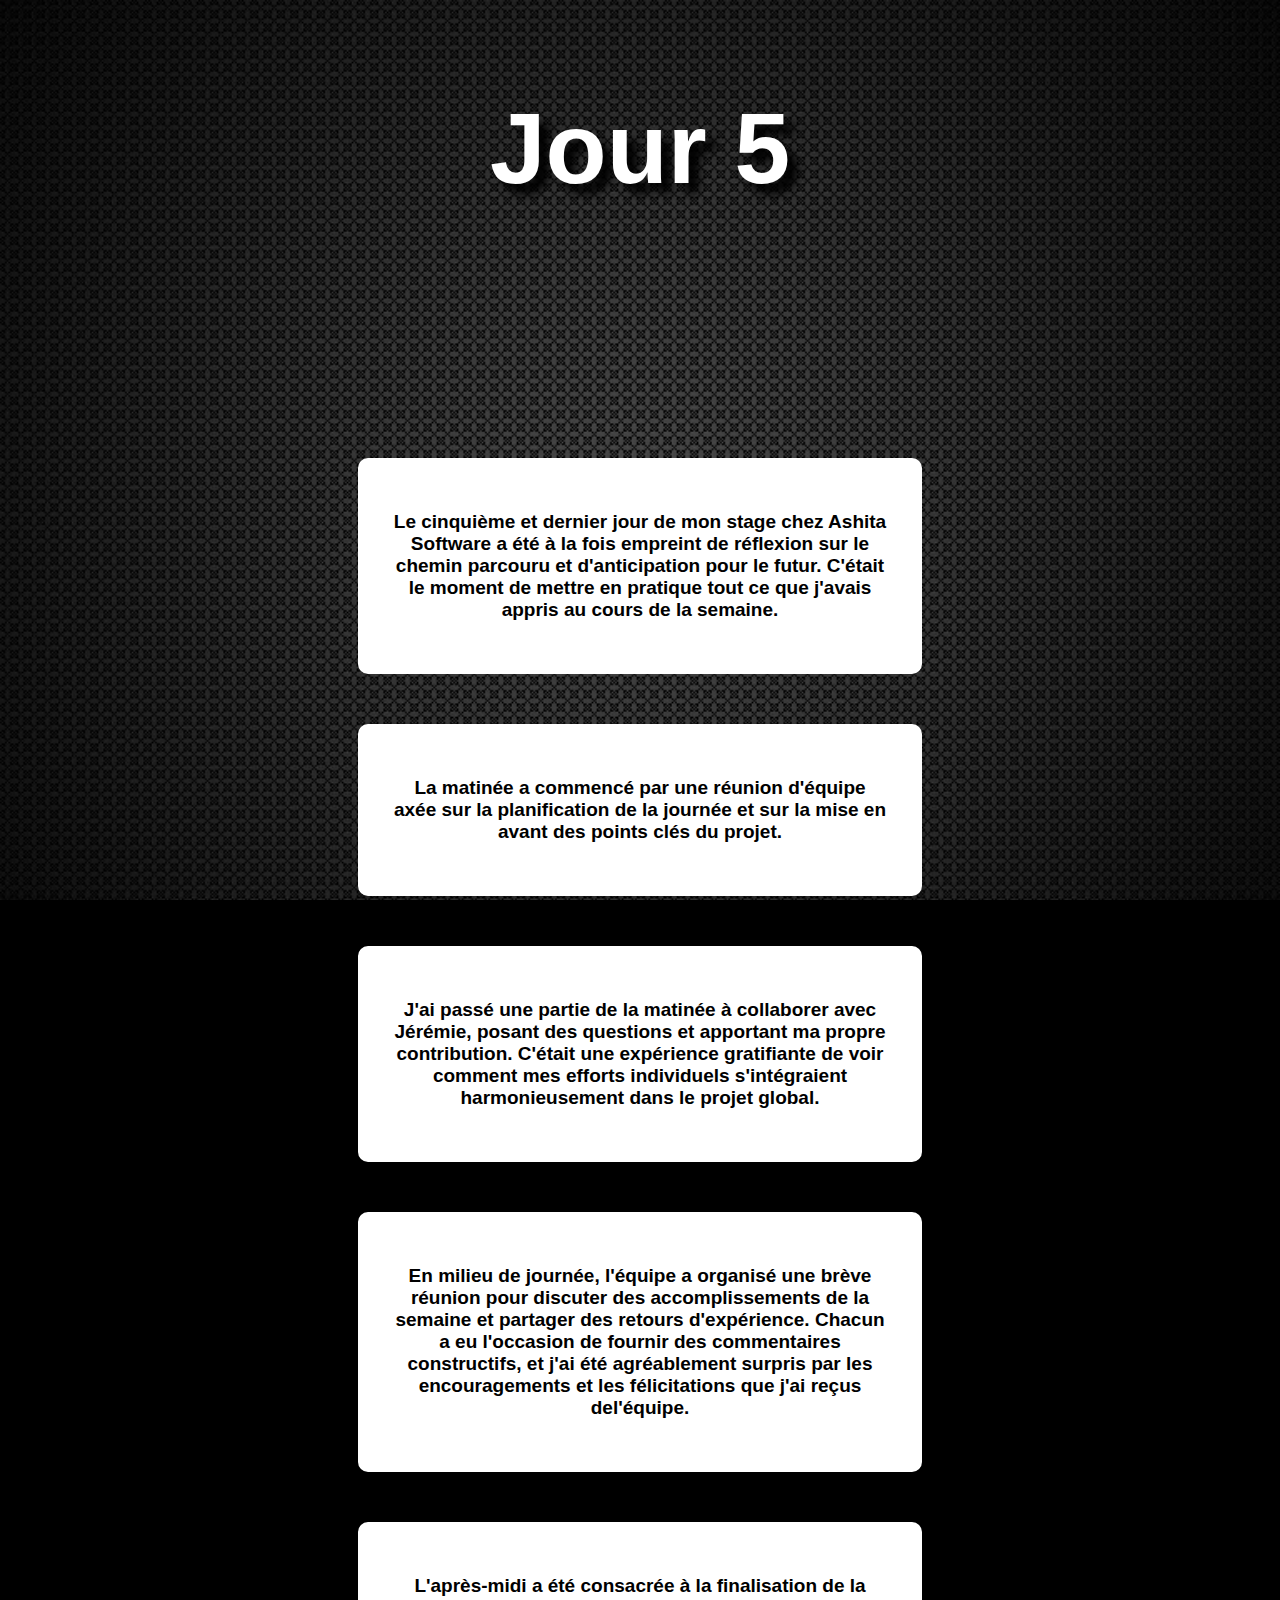
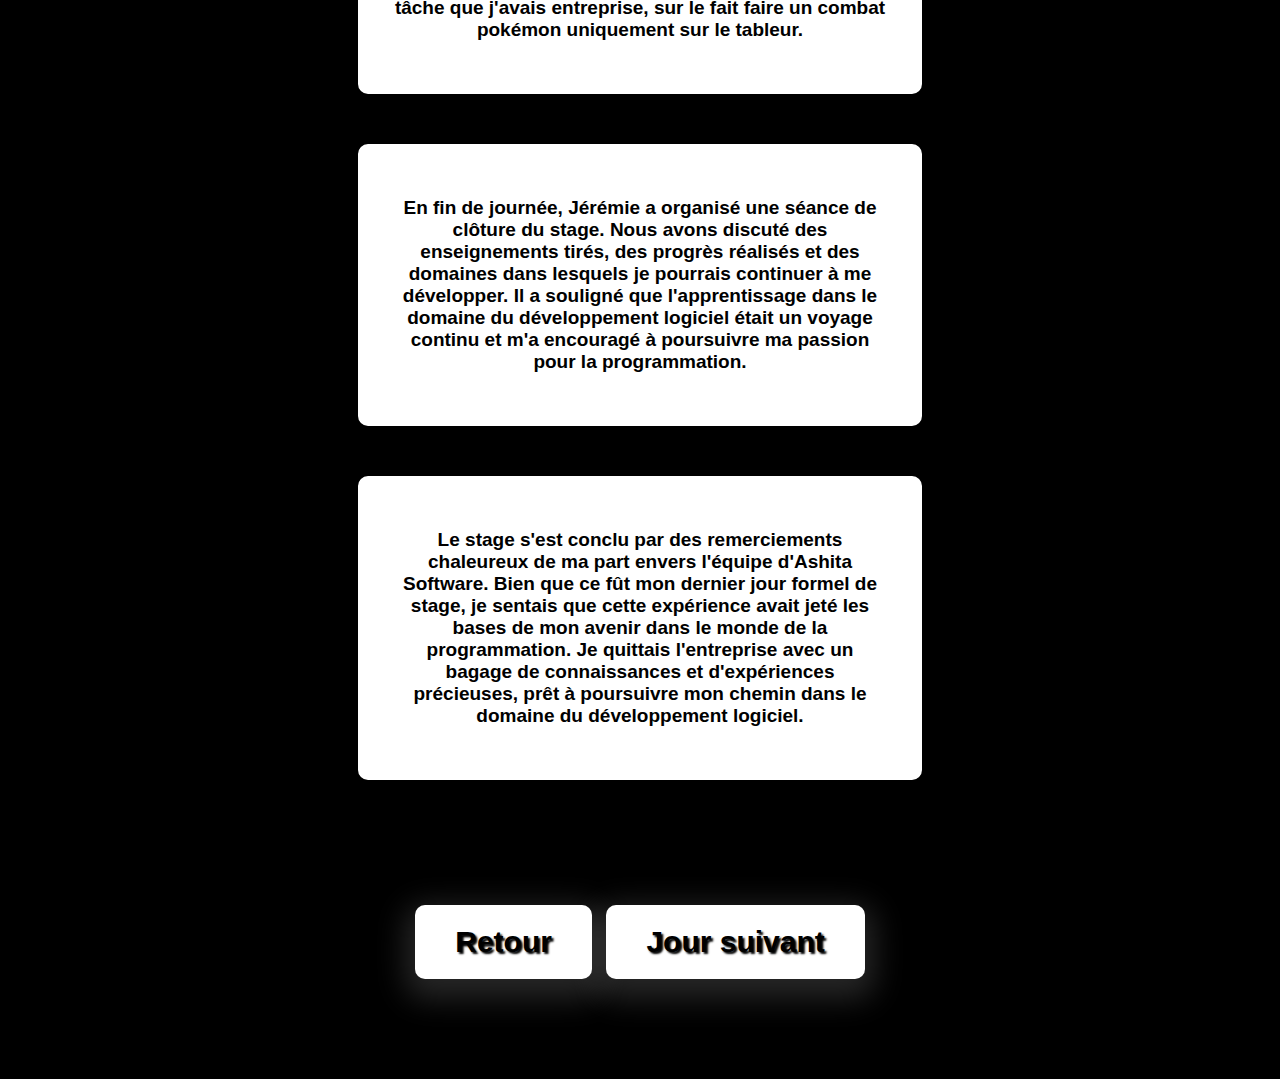
<file: jour-5.html>
<!DOCTYPE html>
    <html lang="fr">
        <head>
            <meta charset="utf-8">
            <title>Jour 5</title>
            <link rel="stylesheet" href="style.css"/>
        </head>
        <body>
        <header>
            <h1>Jour 5</h1>
        </header>
        <main>
            <section>
                <div class="jour5-1">
                    <p>
                        
                    Le cinquième et dernier jour de mon stage chez Ashita Software a été à la fois empreint de réflexion sur le chemin parcouru et d'anticipation pour le futur. C'était le moment de mettre en pratique tout ce que j'avais appris au cours de la semaine.
                    </p>
                </div>
                <div class="jour5-2">
                    <p>
                        La matinée a commencé par une réunion d'équipe axée sur la planification de la journée et sur la mise en avant des points clés du projet.
                    </p>
                </div>
                <div class="jour5-3">
                    <p>J'ai passé une partie de la matinée à collaborer avec Jérémie, posant des questions et apportant ma propre contribution. C'était une expérience gratifiante de voir comment mes efforts individuels s'intégraient harmonieusement dans le projet global.
                    </p>
                </div>
                <div class="jour5-4">
                    <P>En milieu de journée, l'équipe a organisé une brève réunion pour discuter des accomplissements de la semaine et partager des retours d'expérience. Chacun a eu l'occasion de fournir des commentaires constructifs, et j'ai été agréablement surpris par les encouragements et les félicitations que j'ai reçus del'équipe.
                    </P>
                </div>
                <div class="jour5-5">
                    <P>L'après-midi a été consacrée à la finalisation de la tâche que j'avais entreprise, sur le fait faire un combat pokémon uniquement sur le tableur.
                    </P>
                </div>
                <div class="jour5-6">
                    <P>En fin de journée, Jérémie a organisé une séance de clôture du stage. Nous avons discuté des enseignements tirés, des progrès réalisés et des domaines dans lesquels je pourrais continuer à me développer. Il a souligné que l'apprentissage dans le domaine du développement logiciel était un voyage continu et m'a encouragé à poursuivre ma passion pour la programmation.
                    </P>
                </div>
                <div class="jour5-7">
                    <P>Le stage s'est conclu par des remerciements chaleureux de ma part envers l'équipe d'Ashita Software. Bien que ce fût mon dernier jour formel de stage, je sentais que cette expérience avait jeté les bases de mon avenir dans le monde de la programmation. Je quittais l'entreprise avec un bagage de connaissances et d'expériences précieuses, prêt à poursuivre mon chemin dans le domaine du développement logiciel.
                    </p>
                </div>
            </section>
            <section>
                <div class="conteneurj1">
                    <a class="boutonj1" href="index.html">Retour</a>
                    <a class="boutonj1" href="bilan2.html">Jour suivant</a>
                </div>
            </section>
        </main>
    </html>
</file>
<file: style.css>
body{
    background-color: #f5f5f5;
    font-family: 'Roboto', sans-serif;
    color: #000000;
    text-align: center;
    font-family: arial;
    background-color: #000000;
    background-image: url(image/pngtre.jpg);
    background-size: cover;
    background-position: center;
    background-attachment: fixed;
}

html{
    scroll-behavior: smooth;
}

header{
    height: 50vh;
    display: flex;
    align-items: center;
    padding: 100px;
    margin-top: -100px;
    
    h1 {
        font-size: 100px;
        font-weight: 900;
        color: #ffffff;
        text-shadow: 10px 10px 10px #000000;
        text-align: center;
        margin-top: -150px;    
        margin-bottom: 20px;
        width: max-content;
        margin-left: auto;
        margin-right: auto;

    }
}

.pageG{
    text-decoration: none;
    font-size: 18px;
    font-weight: 550;
    text-align: center;
    box-shadow: 0 10px 30px 10px #ffffff26, inset 0 10px 30px 10px #ffffff26;
    width: max-content;
    margin: 0 auto;
    padding-left: 20px;
    padding-right: 20px;
    padding-top: 1px;
    padding-bottom: 1px;
    border-radius: 10px;
    background-color: white;
    margin-top: -200px;
}

.flex-container {
    width: 100%;
    display: flex;
    justify-content: space-between;
    align-items: center;
}

.a {
    text-decoration: none;
    font-size: 17px;
    font-weight: 550;
    box-shadow: 0 10px 30px 10px #ffffff26, inset 0 10px 30px 10px #ffffff26;
    border-radius: 10px;
    width: max-content;
    margin: 0 auto;
    background-color: white;
    margin-top: -25px;
    line-height: 25px;
    padding-left: 20px;
    padding-right: 20px;
    padding-top: 1px;
    padding-bottom: 1px;
    margin-top: 100px;
    margin-bottom: 100px;
}

.box{
    background-color: #ffffff;
    border: none;
    color: rgb(0, 0, 0);
    font-weight: 700;
    text-shadow: 2px 2px 2px #000000;
    box-shadow: 0 10px 30px 10px #ffffff26, inset 0 10px 30px 10px #ffffff26;
    padding-left: 40px;
    padding-right: 40px;
    padding-top: 20px;
    padding-bottom: 20px;
    text-align: center;
    text-decoration: none;
    display: inline-block;
    font-size: 30px;
    border-radius: 10px;
    transition-duration: 0.4s;
}

.box:hover{
    background-color: #acacac;
}

.conteneur{
    display: flex;
    flex-direction: row;
    justify-content: space-around;
    margin-top: 25px;
    margin-bottom: 25px;
    margin-left: 100px;
    margin-right: 100px;
}

.boxe{
    font-size: 30px;
    font-weight: 700;
    border: none;
    color: rgb(0, 0, 0);
    text-shadow: 2px 2px 2px #000000;
    box-shadow: 0 10px 30px 10px #ffffff26, inset 0 10px 30px 10px #ffffff26;
    width: max-content;
    padding-left: 40px;
    padding-right: 40px;
    padding-top: 20px;
    padding-bottom: 20px;
    border-radius: 10px;
    background-color: white;
    margin-top: 25px;
    text-decoration: none;
    display: inline-block;
    transition-duration: 0.4s;
}

.boxe:hover{
    background-color: #acacac;
}

.conteneure{
    display: flex;
    grid-template-rows: 1fr 1fr 1fr;
    justify-content: space-around;
    margin-top: 25px;
    margin-bottom: 25px;
    margin-left: 100px;
    margin-right: 110px;
}

.slider-1{
    max-width: 550px;
    margin: 130px auto;
    margin-top: 86px;
    overflow: hidden;
    box-shadow: 0 10px 30px 10px #ffffff26, inset 0 10px 30px 10px #ffffff26;
    background-color: #ffffff;
    border-radius: 10px;
}


.slider-1 p {
    background-color: white;
    flex-shrink: 0;
    padding: 10px 0px;
    width: 100%;
    font-size: 17px;
    font-weight: 700;
}


.slider-controls {
    display: flex;
    justify-content: space-between;
    align-items: center;
    margin-top: 20px;
  }

.Jour{
    border: solid 4px white;
    border-radius: 10px;
    margin-top: 150px;
    margin-bottom: 150px;
    margin-left: 350px;
    margin-right: 350px;
    padding: 50px;
}

.jour1-1{
    font-size: 19px;
    font-weight: 700;
    border: solid 4px white;
    border-radius: 10px;
    margin-top: -100px;
    margin-left: 350px;
    margin-right: 350px;
    max-width: max-content;
    padding: 30px;
    background-color: #ffffff;
}

.jour1-2{
    font-size: 19px;
    font-weight: 700;
    border: solid 4px white;
    border-radius: 10px;
    margin-top: 50px;
    margin-left: 350px;
    margin-right: 350px;
    max-width: max-content;
    padding: 30px;
    background-color: #ffffff;
}

.jour1-3{
    font-size: 19px;
    font-weight: 700;
    border: solid 4px white;
    border-radius: 10px;
    margin-top: 50px;
    margin-left: 350px;
    margin-right: 350px;
    max-width: max-content;
    padding: 30px;
    background-color: #ffffff;
}

.jour1-4{
    font-size: 19px;
    font-weight: 700;
    border: solid 4px white;
    border-radius: 10px;
    margin-top: 50px;
    margin-left: 350px;
    margin-right: 350px;
    max-width: max-content;
    padding: 30px;
    background-color: #ffffff;
}

.jour1-5{
    font-size: 19px;
    font-weight: 700;
    border: solid 4px white;
    border-radius: 10px;
    margin-top: 50px;
    margin-left: 350px;
    margin-right: 350px;
    max-width: max-content;
    padding: 30px;
    background-color: #ffffff;
}

.jour1-6{
    font-size: 19px;
    font-weight: 700;
    border: solid 4px white;
    border-radius: 10px;
    margin-top: 50px;
    margin-left: 350px;
    margin-right: 350px;
    max-width: max-content;
    padding: 30px;
    background-color: #ffffff;
}

.boutonj1{
    background-color: #ffffff;
    border: none;
    color: rgb(0, 0, 0);
    font-weight: 700;
    text-shadow: 2px 2px 2px #000000;
    box-shadow: 0 10px 30px 10px #ffffff26, inset 0 10px 30px 10px #ffffff26;
    padding-left: 40px;
    padding-right: 40px;
    padding-top: 20px;
    padding-bottom: 20px;
    text-align: center;
    text-decoration: none;
    display: inline-block;
    font-size: 30px;
    border-radius: 10px;
    transition-duration: 0.4s;
    margin-top: 100px;
}

.boutonj1:hover{
    background-color: #acacac;
}

.conteneurj1{
    display: flex;
    flex-direction: row;
    justify-content: space-around;
    margin-top: 25px;
    margin-bottom: 100px;
    margin-left: 400px;
    margin-right: 400px;
}

.jour2-1{
    font-size: 19px;
    font-weight: 700;
    border: solid 4px white;
    border-radius: 10px;
    margin-top: -100px;
    margin-left: 350px;
    margin-right: 350px;
    max-width: max-content;
    padding: 30px;
    background-color: #ffffff;
}

.jour2-2{
    font-size: 19px;
    font-weight: 700;
    border: solid 4px white;
    border-radius: 10px;
    margin-top: 50px;
    margin-left: 350px;
    margin-right: 350px;
    max-width: max-content;
    padding: 30px;
    background-color: #ffffff;
}

.jour2-3{
    font-size: 19px;
    font-weight: 700;
    border: solid 4px white;
    border-radius: 10px;
    margin-top: 50px;
    margin-left: 350px;
    margin-right: 350px;
    max-width: max-content;
    padding: 30px;
    background-color: #ffffff;
}

.jour2-4{
    font-size: 19px;
    font-weight: 700;
    border: solid 4px white;
    border-radius: 10px;
    margin-top: 50px;
    margin-left: 350px;
    margin-right: 350px;
    max-width: max-content;
    padding: 30px;
    background-color: #ffffff;
}

.jour2-5{
    font-size: 19px;
    font-weight: 700;
    border: solid 4px white;
    border-radius: 10px;
    margin-top: 50px;
    margin-left: 350px;
    margin-right: 350px;
    max-width: max-content;
    padding: 30px;
    background-color: #ffffff;
}

.jour2-6{
    font-size: 19px;
    font-weight: 700;
    border: solid 4px white;
    border-radius: 10px;
    margin-top: 50px;
    margin-left: 350px;
    margin-right: 350px;
    max-width: max-content;
    padding: 30px;
    background-color: #ffffff;
}

.jour3-1{
    font-size: 19px;
    font-weight: 700;
    border: solid 4px white;
    border-radius: 10px;
    margin-top: -100px;
    margin-left: 350px;
    margin-right: 350px;
    max-width: max-content;
    padding: 30px;
    background-color: #ffffff;
}

.jour3-2{
    font-size: 19px;
    font-weight: 700;
    border: solid 4px white;
    border-radius: 10px;
    margin-top: 50px;
    margin-left: 350px;
    margin-right: 350px;
    max-width: max-content;
    padding: 30px;
    background-color: #ffffff;
}

.jour3-3{
    font-size: 19px;
    font-weight: 700;
    border: solid 4px white;
    border-radius: 10px;
    margin-top: 50px;
    margin-left: 350px;
    margin-right: 350px;
    max-width: max-content;
    padding: 30px;
    background-color: #ffffff;
}

.jour3-4{
    font-size: 19px;
    font-weight: 700;
    border: solid 4px white;
    border-radius: 10px;
    margin-top: 50px;
    margin-left: 350px;
    margin-right: 350px;
    max-width: max-content;
    padding: 30px;
    background-color: #ffffff;
}

.jour3-5{
    font-size: 19px;
    font-weight: 700;
    border: solid 4px white;
    border-radius: 10px;
    margin-top: 50px;
    margin-left: 350px;
    margin-right: 350px;
    max-width: max-content;
    padding: 30px;
    text-align: center;
    background-color: #ffffff;
}

.jour3-6{
    font-size: 19px;
    font-weight: 700;
    border: solid 4px white;
    border-radius: 10px;
    margin-top: 50px;
    margin-left: 350px;
    margin-right: 350px;
    max-width: max-content;
    padding: 30px;
    text-align: center;
    background-color: #ffffff;
}

.jour3-7{
    font-size: 19px;
    font-weight: 700;
    border: solid 4px white;
    border-radius: 10px;
    margin-top: 50px;
    margin-left: 350px;
    margin-right: 350px;
    max-width: max-content;
    padding: 30px;
    text-align: center;
    background-color: #ffffff;
}

.jour4-1{
    font-size: 19px;
    font-weight: 700;
    border: solid 4px white;
    border-radius: 10px;
    margin-top: -100px;
    margin-left: 350px;
    margin-right: 350px;
    max-width: max-content;
    padding: 30px;
    text-align: center;
    background-color: #ffffff;
}

.jour4-2{
    font-size: 19px;
    font-weight: 700;
    border: solid 4px white;
    border-radius: 10px;
    margin-top: 50px;
    margin-left: 350px;
    margin-right: 350px;
    max-width: max-content;
    padding: 30px;
    text-align: center;
    background-color: #ffffff;
}

.jour4-3{
    font-size: 19px;
    font-weight: 700;
    border: solid 4px white;
    border-radius: 10px;
    margin-top: 50px;
    margin-left: 350px;
    margin-right: 350px;
    max-width: max-content;
    padding: 30px;
    text-align: center;
    background-color: #ffffff;
}

.jour4-4{
    font-size: 19px;
    font-weight: 700;
    border: solid 4px white;
    border-radius: 10px;
    margin-top: 50px;
    margin-left: 350px;
    margin-right: 350px;
    max-width: max-content;
    padding: 30px;
    text-align: center;
    background-color: #ffffff;
}

.jour4-5{
    font-size: 19px;
    font-weight: 700;
    border: solid 4px white;
    border-radius: 10px;
    margin-top: 50px;
    margin-left: 350px;
    margin-right: 350px;
    max-width: max-content;
    padding: 30px;
    text-align: center;
    background-color: #ffffff;
}

.jour4-6{
    font-size: 19px;
    font-weight: 700;
    border: solid 4px white;
    border-radius: 10px;
    margin-top: 50px;
    margin-left: 350px;
    margin-right: 350px;
    max-width: max-content;
    padding: 30px;
    text-align: center;
    background-color: #ffffff;
}

.jour4-7{
    font-size: 19px;
    font-weight: 700;
    border: solid 4px white;
    border-radius: 10px;
    margin-top: 50px;
    margin-left: 350px;
    margin-right: 350px;
    max-width: max-content;
    padding: 30px;
    text-align: center;
    background-color: #ffffff;
}

.jour5-1{
    font-size: 19px;
    font-weight: 700;
    border: solid 4px white;
    border-radius: 10px;
    margin-top: -100px;
    margin-left: 350px;
    margin-right: 350px;
    max-width: max-content;
    padding: 30px;
    text-align: center;
    background-color: #ffffff;
}

.jour5-2{
    font-size: 19px;
    font-weight: 700;
    border: solid 4px white;
    border-radius: 10px;
    margin-top: 50px;
    margin-left: 350px;
    margin-right: 350px;
    max-width: max-content;
    padding: 30px;
    text-align: center;
    background-color: #ffffff;
}

.jour5-3{
    font-size: 19px;
    font-weight: 700;
    border: solid 4px white;
    border-radius: 10px;
    margin-top: 50px;
    margin-left: 350px;
    margin-right: 350px;
    max-width: max-content;
    padding: 30px;
    text-align: center;
    background-color: #ffffff;
}

.jour5-4{
    font-size: 19px;
    font-weight: 700;
    border: solid 4px white;
    border-radius: 10px;
    margin-top: 50px;
    margin-left: 350px;
    margin-right: 350px;
    max-width: max-content;
    padding: 30px;
    text-align: center;
    background-color: #ffffff;
}

.jour5-5{
    font-size: 19px;
    font-weight: 700;
    border: solid 4px white;
    border-radius: 10px;
    margin-top: 50px;
    margin-left: 350px;
    margin-right: 350px;
    max-width: max-content;
    padding: 30px;
    text-align: center;
    background-color: #ffffff;
}

.jour5-6{
    font-size: 19px;
    font-weight: 700;
    border: solid 4px white;
    border-radius: 10px;
    margin-top: 50px;
    margin-left: 350px;
    margin-right: 350px;
    max-width: max-content;
    padding: 30px;
    text-align: center;
    background-color: #ffffff;
}

.jour5-7{
    font-size: 19px;
    font-weight: 700;
    border: solid 4px white;
    border-radius: 10px;
    margin-top: 50px;
    margin-left: 350px;
    margin-right: 350px;
    max-width: max-content;
    padding: 30px;
    text-align: center;
    background-color: #ffffff;
}
.bilan-1{
    font-size: 19px;
    font-weight: 700;
    border: solid 4px white;
    border-radius: 10px;
    margin-top: -100px;
    margin-left: 350px;
    margin-right: 350px;
    max-width: max-content;
    padding: 30px;
    text-align: center;
    background-color: #ffffff;
}

.bilan-2{
    font-size: 19px;
    font-weight: 700;
    border: solid 4px white;
    border-radius: 10px;
    margin-top: 50px;
    margin-left: 350px;
    margin-right: 350px;
    max-width: max-content;
    padding: 30px;
    text-align: center;
    background-color: #ffffff;
}
</file>
